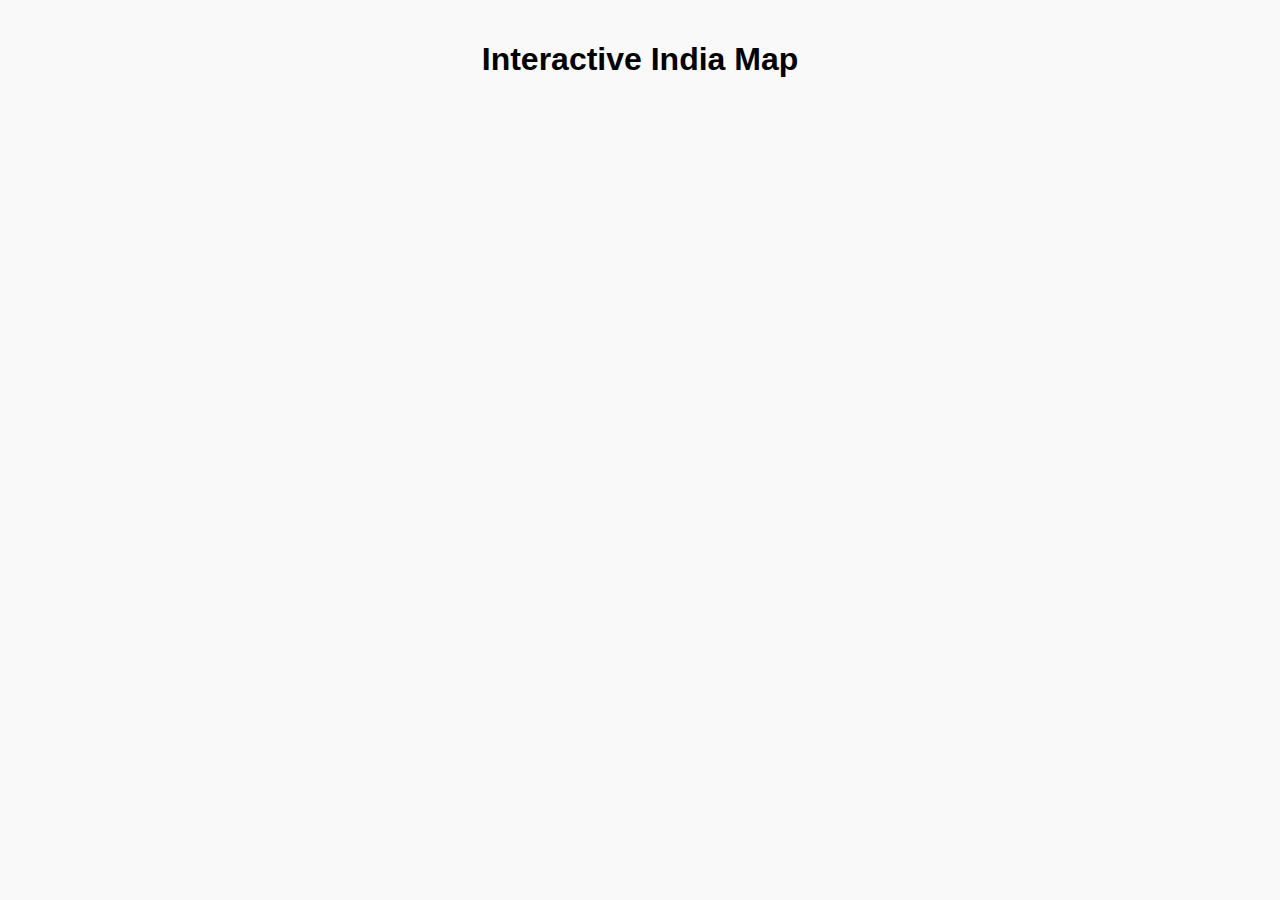
<file: indianMap/index.html>
<!DOCTYPE html>
<html lang="en">
<head>
  <meta charset="UTF-8">
  <meta name="viewport" content="width=device-width, initial-scale=1.0">
  <title>Interactive India Map</title>
  <style>
    body {
      font-family: Arial, sans-serif;
      background: #f9f9f9;
      margin: 0;
      padding: 20px;
      text-align: center;
    }
    #map {
      max-width: 1000px;
      margin: 0 auto;
    }
  </style>
</head>
<body>
  <h1>Interactive India Map</h1>

  <!-- Map container -->
  <div id="map"></div>

  <!-- Load the SimpleMaps engine -->
  <script src="./simplemaps_countrymap.js"></script>
  <!-- Load your map settings -->
  <script src="./mapdata.js"></script>
</body>
</html>
</file>
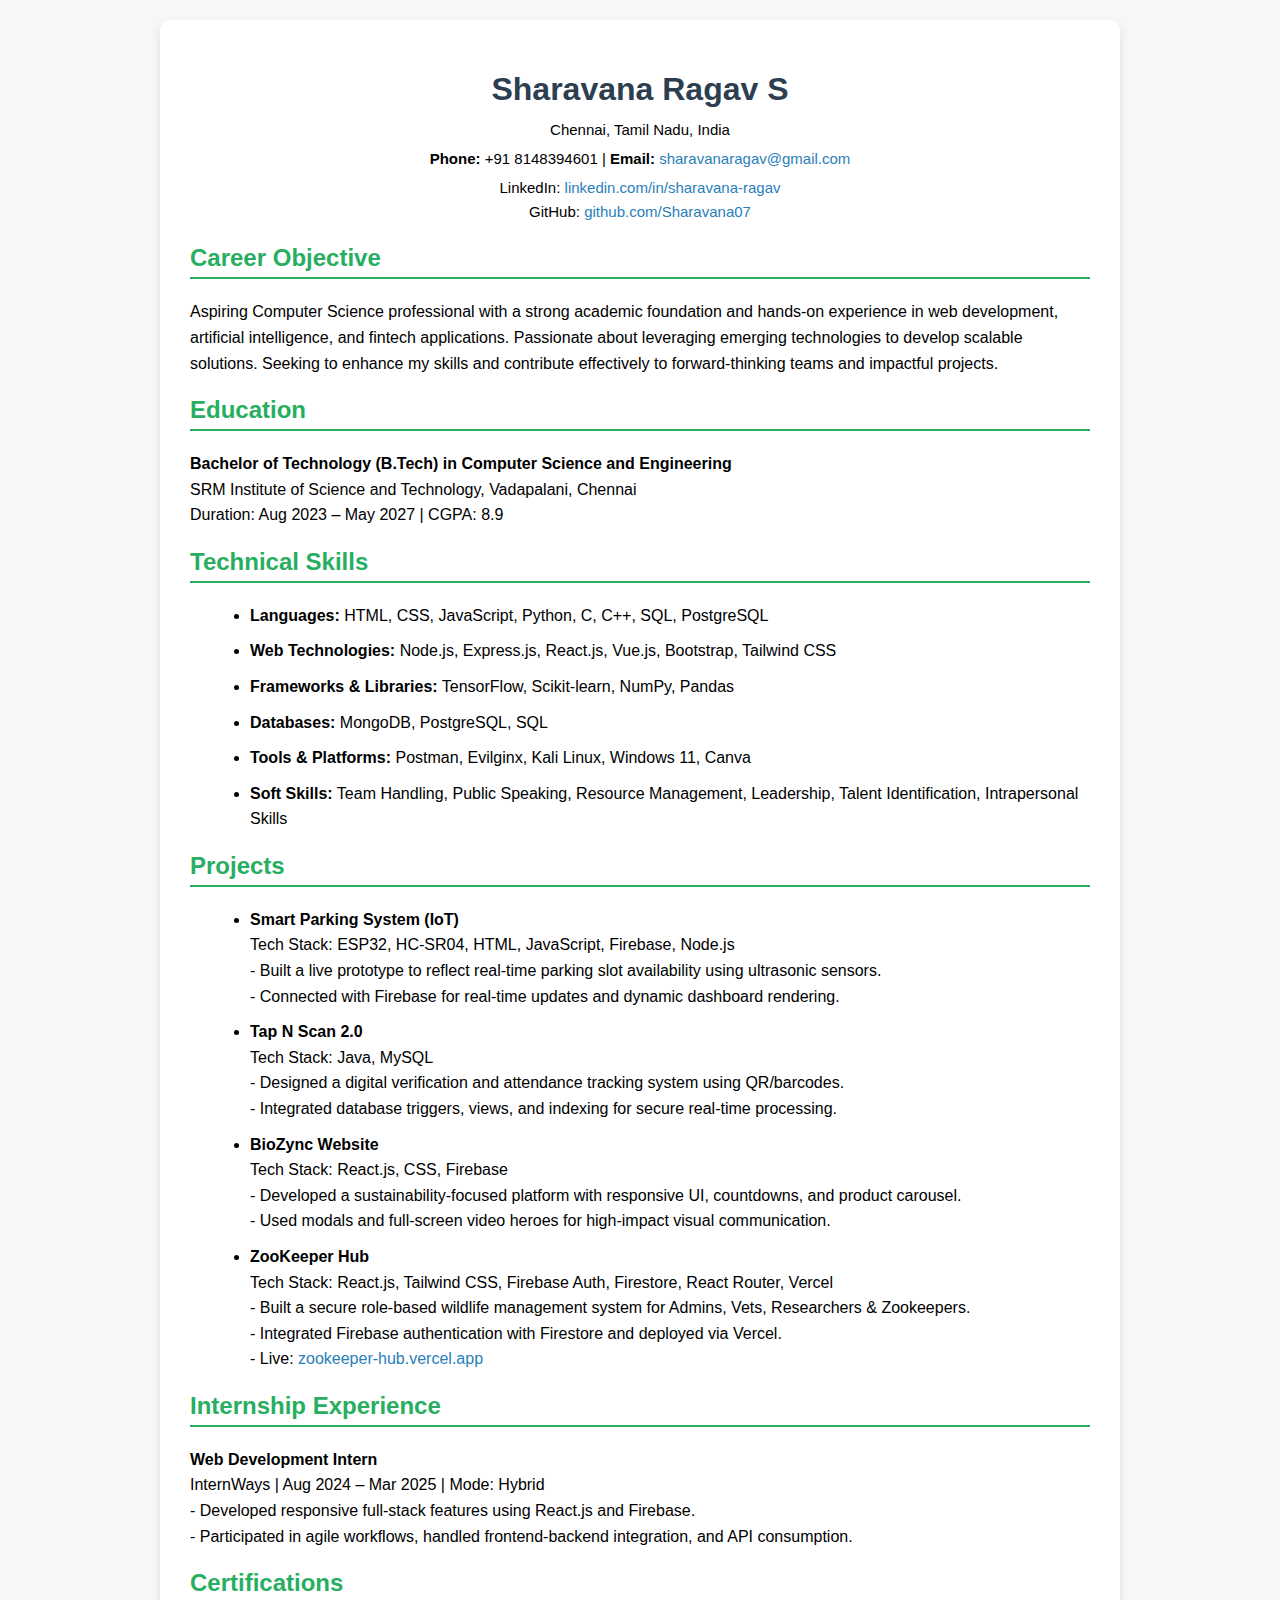
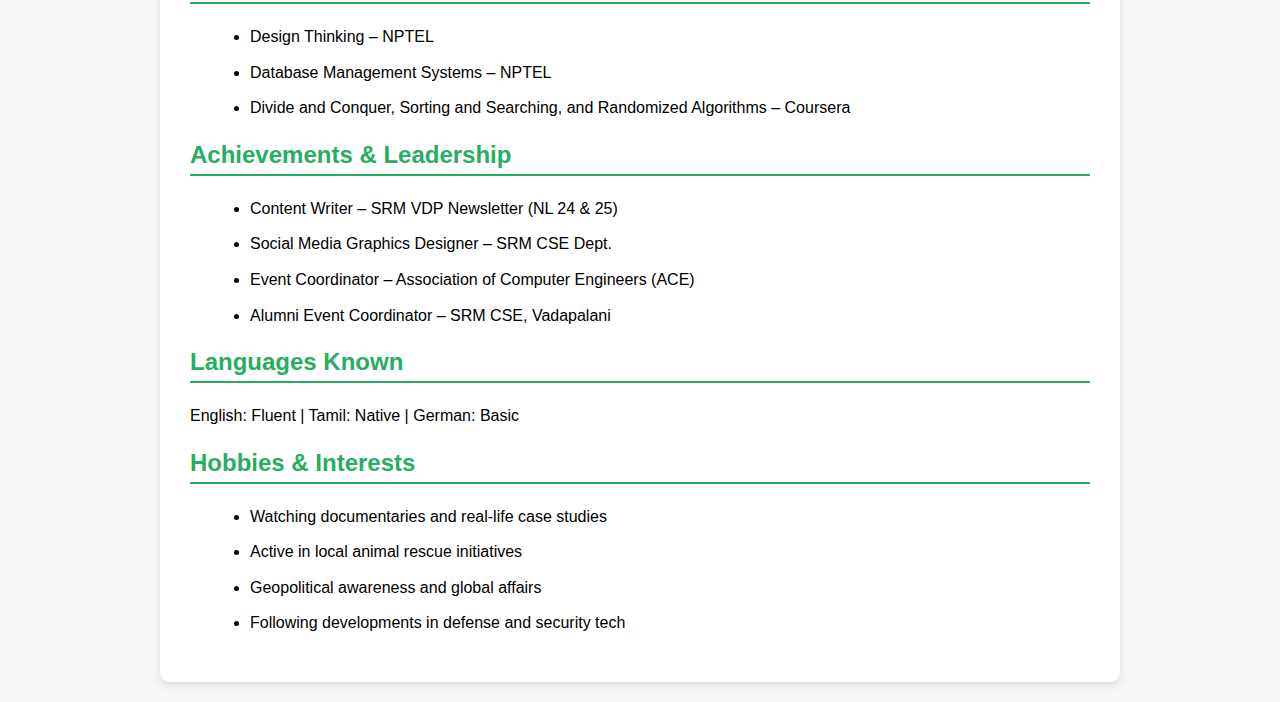
<file: resume/index.html>
<!DOCTYPE html>
<html lang="en">
<head>
  <meta charset="UTF-8">
  <meta name="viewport" content="width=device-width, initial-scale=1.0">
  <title>Sharavana Ragav - Resume</title>
  <link rel="stylesheet" href="style.css">
</head>
<body>
  <div class="resume-container">
    <header>
      <h1>Sharavana Ragav S</h1>
      <p>Chennai, Tamil Nadu, India</p>
      <p><strong>Phone:</strong> +91 8148394601 | 
         <strong>Email:</strong> <a href="mailto:sharavanaragav@gmail.com">sharavanaragav@gmail.com</a></p>
      <p>
        LinkedIn: <a href="https://www.linkedin.com/in/sharavana-ragav/" target="_blank">linkedin.com/in/sharavana-ragav</a><br>
        GitHub: <a href="https://github.com/Sharavana07" target="_blank">github.com/Sharavana07</a>
      </p>
    </header>

    <section>
      <h2>Career Objective</h2>
      <p>Aspiring Computer Science professional with a strong academic foundation and hands-on experience in web development, artificial intelligence, and fintech applications. Passionate about leveraging emerging technologies to develop scalable solutions. Seeking to enhance my skills and contribute effectively to forward-thinking teams and impactful projects.</p>
    </section>

    <section>
      <h2>Education</h2>
      <p><strong>Bachelor of Technology (B.Tech) in Computer Science and Engineering</strong><br>
         SRM Institute of Science and Technology, Vadapalani, Chennai<br>
         Duration: Aug 2023 – May 2027 | CGPA: 8.9</p>
    </section>

    <section>
      <h2>Technical Skills</h2>
      <ul>
        <li><strong>Languages:</strong> HTML, CSS, JavaScript, Python, C, C++, SQL, PostgreSQL</li>
        <li><strong>Web Technologies:</strong> Node.js, Express.js, React.js, Vue.js, Bootstrap, Tailwind CSS</li>
        <li><strong>Frameworks & Libraries:</strong> TensorFlow, Scikit-learn, NumPy, Pandas</li>
        <li><strong>Databases:</strong> MongoDB, PostgreSQL, SQL</li>
        <li><strong>Tools & Platforms:</strong> Postman, Evilginx, Kali Linux, Windows 11, Canva</li>
        <li><strong>Soft Skills:</strong> Team Handling, Public Speaking, Resource Management, Leadership, Talent Identification, Intrapersonal Skills</li>
      </ul>
    </section>

    <section>
      <h2>Projects</h2>
      <ul>
        <li><strong>Smart Parking System (IoT)</strong><br>
          Tech Stack: ESP32, HC-SR04, HTML, JavaScript, Firebase, Node.js<br>
          - Built a live prototype to reflect real-time parking slot availability using ultrasonic sensors.<br>
          - Connected with Firebase for real-time updates and dynamic dashboard rendering.
        </li>
        <li><strong>Tap N Scan 2.0</strong><br>
          Tech Stack: Java, MySQL<br>
          - Designed a digital verification and attendance tracking system using QR/barcodes.<br>
          - Integrated database triggers, views, and indexing for secure real-time processing.
        </li>
        <li><strong>BioZync Website</strong><br>
          Tech Stack: React.js, CSS, Firebase<br>
          - Developed a sustainability-focused platform with responsive UI, countdowns, and product carousel.<br>
          - Used modals and full-screen video heroes for high-impact visual communication.
        </li>
        <li><strong>ZooKeeper Hub</strong><br>
          Tech Stack: React.js, Tailwind CSS, Firebase Auth, Firestore, React Router, Vercel<br>
          - Built a secure role-based wildlife management system for Admins, Vets, Researchers & Zookeepers.<br>
          - Integrated Firebase authentication with Firestore and deployed via Vercel.<br>
          - Live: <a href="https://zookeeper-hub.vercel.app" target="_blank">zookeeper-hub.vercel.app</a>
        </li>
      </ul>
    </section>

    <section>
      <h2>Internship Experience</h2>
      <p><strong>Web Development Intern</strong><br>
        InternWays | Aug 2024 – Mar 2025 | Mode: Hybrid<br>
        - Developed responsive full-stack features using React.js and Firebase.<br>
        - Participated in agile workflows, handled frontend-backend integration, and API consumption.
      </p>
    </section>

    <section>
      <h2>Certifications</h2>
      <ul>
        <li>Design Thinking – NPTEL</li>
        <li>Database Management Systems – NPTEL</li>
        <li>Divide and Conquer, Sorting and Searching, and Randomized Algorithms – Coursera</li>
      </ul>
    </section>

    <section>
      <h2>Achievements & Leadership</h2>
      <ul>
        <li>Content Writer – SRM VDP Newsletter (NL 24 & 25)</li>
        <li>Social Media Graphics Designer – SRM CSE Dept.</li>
        <li>Event Coordinator – Association of Computer Engineers (ACE)</li>
        <li>Alumni Event Coordinator – SRM CSE, Vadapalani</li>
      </ul>
    </section>

    <section>
      <h2>Languages Known</h2>
      <p>English: Fluent | Tamil: Native | German: Basic</p>
    </section>

    <section>
      <h2>Hobbies & Interests</h2>
      <ul>
        <li>Watching documentaries and real-life case studies</li>
        <li>Active in local animal rescue initiatives</li>
        <li>Geopolitical awareness and global affairs</li>
        <li>Following developments in defense and security tech</li>
      </ul>
    </section>
  </div>
</body>
</html>
</file>
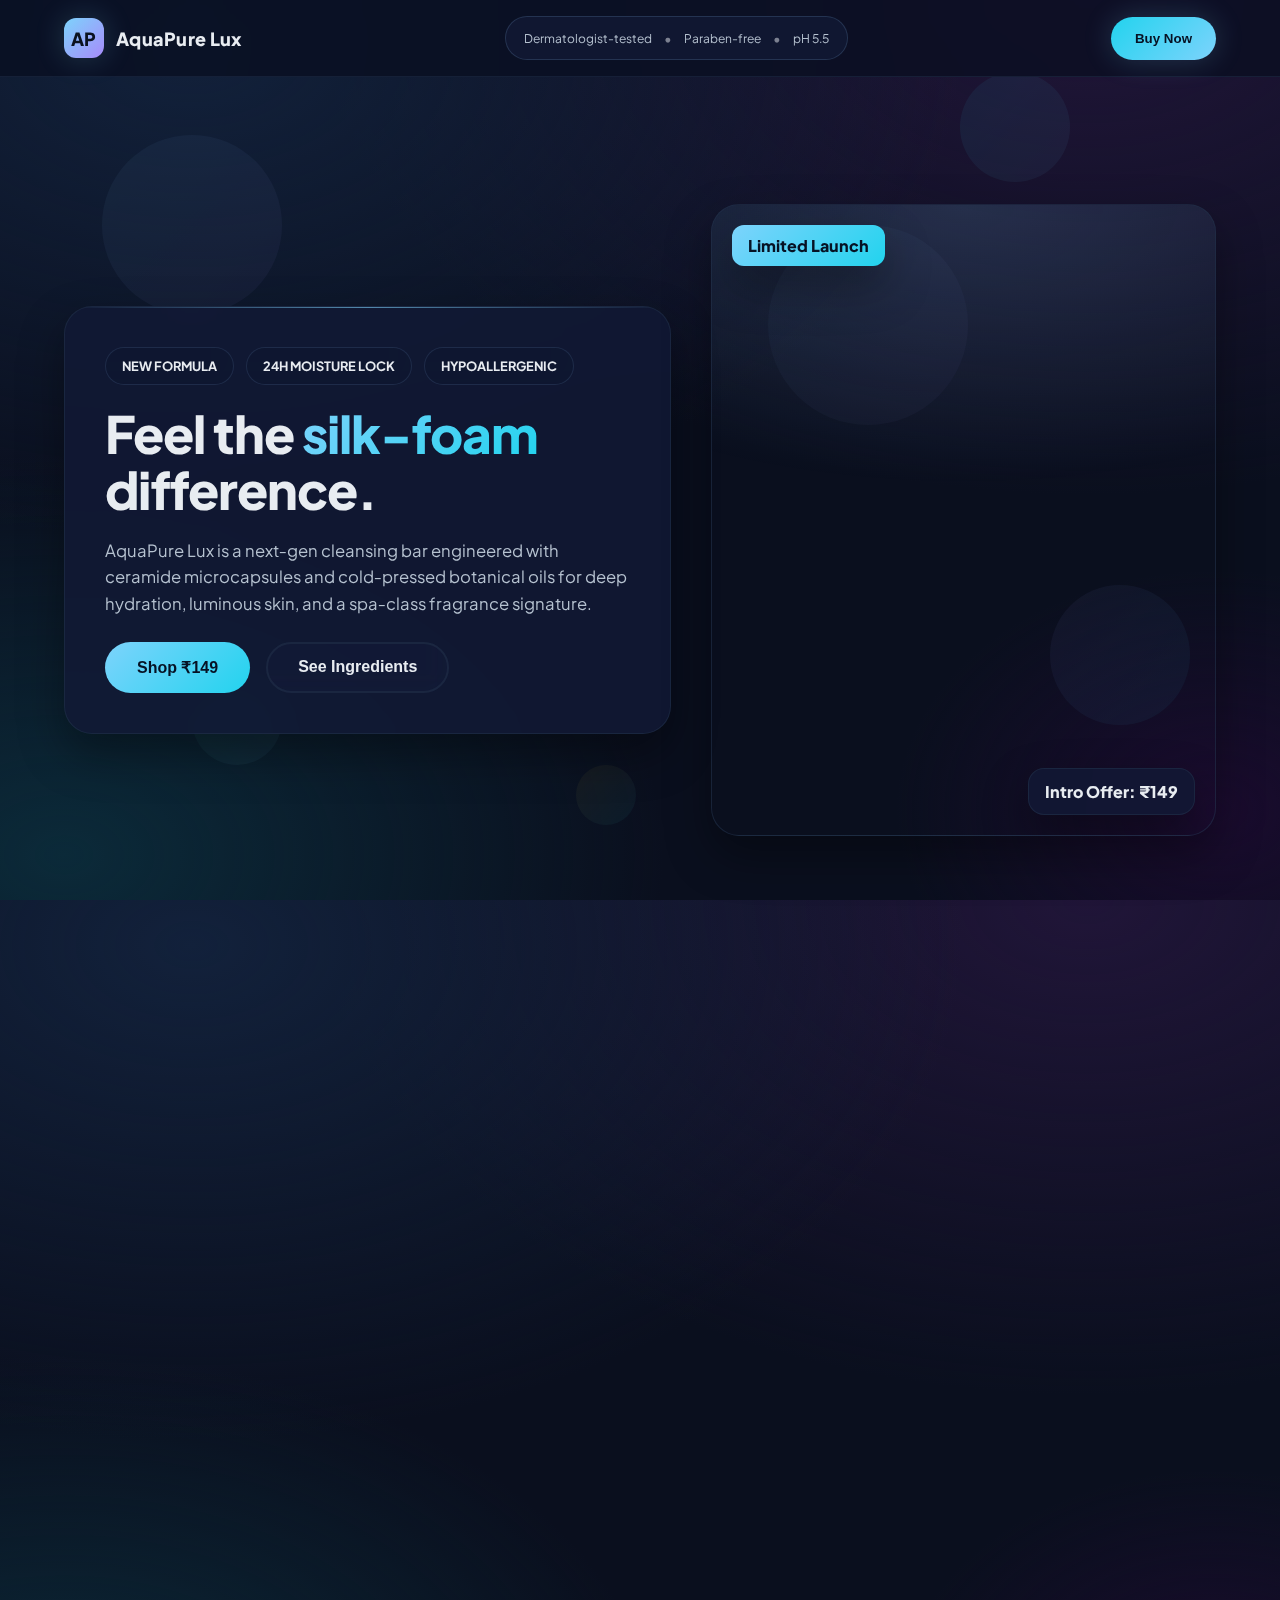
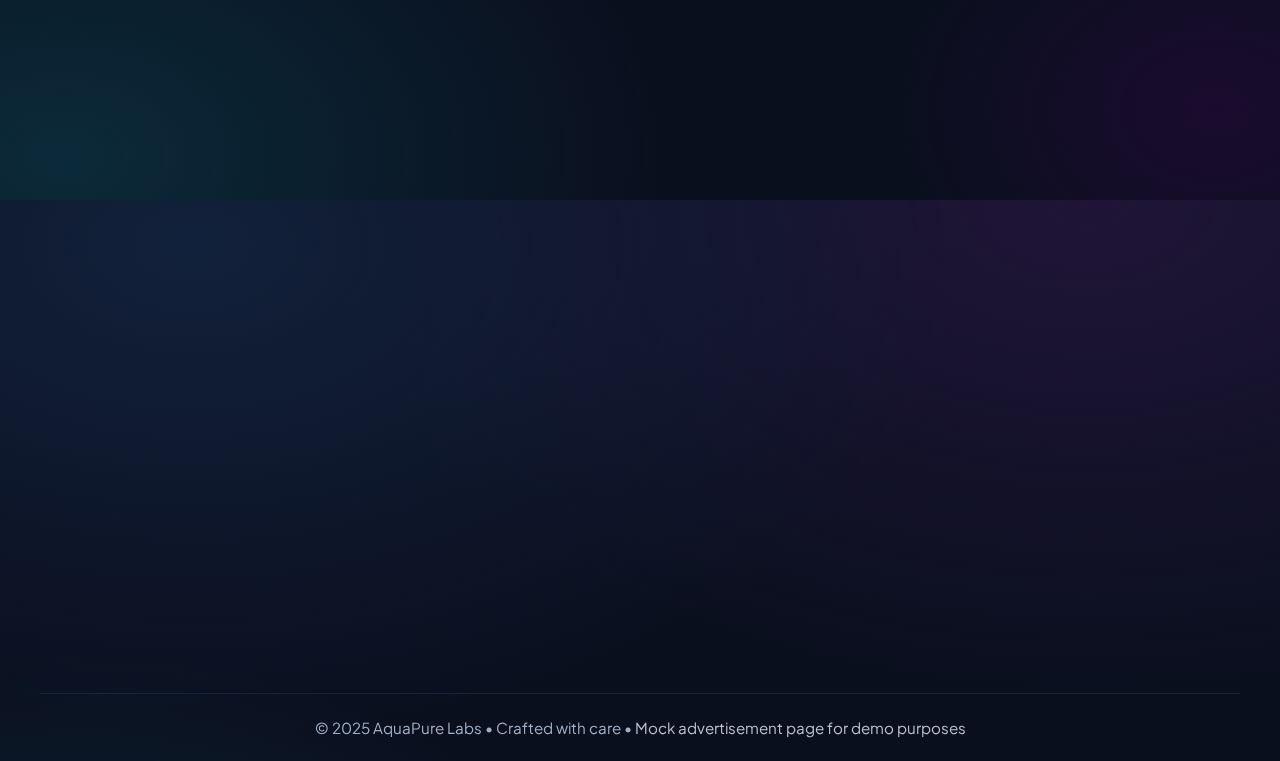
<file: saopads/index.html>
<!DOCTYPE html>
<html lang="en">
<head>
  <meta charset="UTF-8" />
  <meta name="viewport" content="width=device-width, initial-scale=1" />
  <title>AquaPure Lux – Silk-foam Soap</title>
  <meta name="description" content="A premium, dermatologically-tested soap advertisement page with modern, responsive UI." />
  <link rel="preconnect" href="https://fonts.googleapis.com">
  <link rel="preconnect" href="https://fonts.gstatic.com" crossorigin>
  <link href="https://fonts.googleapis.com/css2?family=Plus+Jakarta+Sans:wght@300;400;600;700;800&display=swap" rel="stylesheet">
  <style>
    :root{
      --bg:#0a0f1e;
      --card:#111936cc; 
      --text:#e8ecf1;
      --muted:#b6c2d0;
      --brand:#7dd3fc;   
      --brand-2:#a78bfa; 
      --accent:#22d3ee;  
      --success:#34d399; 
      --warning:#fbbf24; 
      --shadow: 0 20px 45px rgba(0,0,0,.35);
      --shadow-hover: 0 25px 60px rgba(0,0,0,.45);
      --shadow-glow: 0 0 30px rgba(125,211,252,.2);
      --radius-2xl: 1.25rem;
      --radius-3xl: 1.75rem;
      --glass-bg: rgba(17, 25, 54, 0.8);
      --glass-border: rgba(34, 48, 74, 0.6);
    }
    
    *{
      box-sizing:border-box;
      margin: 0;
      padding: 0;
    }
    
    html{
      scroll-behavior: smooth;
    }
    
    html,body{height:100%}
    
    body{
      margin:0;
      font-family:"Plus Jakarta Sans", system-ui,-apple-system, Segoe UI, Roboto, Helvetica, Arial, "Apple Color Emoji","Segoe UI Emoji";
      color:var(--text);
      background: 
        radial-gradient(1400px 900px at 15% 5%, #12213b 0%, transparent 55%),
        radial-gradient(1400px 900px at 85% 0%, #201538 0%, transparent 55%),
        radial-gradient(1200px 800px at 5% 95%, #0b2a39 0%, transparent 50%),
        radial-gradient(800px 600px at 95% 90%, #1a0b2e 0%, transparent 40%),
        var(--bg);
      overflow-x:hidden;
      position: relative;
    }

    /* Enhanced floating particles */
    .particle{
      position:absolute;
      border-radius:50%;
      pointer-events: none;
      z-index: 1;
    }
    
    .bubble{
      position:absolute;
      border-radius:999px;
      filter:blur(.5px);
      opacity:.25;
      animation:float 20s ease-in-out infinite;
      pointer-events: none;
      z-index: 1;
    }
    .bubble.b1{width:180px;height:180px;left:8%;top:15%;background:linear-gradient(135deg,#7dd3fc35,#a78bfa35);animation-delay:0s}
    .bubble.b2{width:110px;height:110px;left:75%;top:8%;background:linear-gradient(135deg,#22d3ee45,#7dd3fc35);animation-delay:3s}
    .bubble.b3{width:140px;height:140px;left:82%;top:65%;background:linear-gradient(135deg,#a78bfa35,#22d3ee35);animation-delay:6s}
    .bubble.b4{width:90px;height:90px;left:15%;top:75%;background:linear-gradient(135deg,#34d39935,#7dd3fc35);animation-delay:9s}
    .bubble.b5{width:60px;height:60px;left:45%;top:85%;background:linear-gradient(135deg,#fbbf2435,#22d3ee35);animation-delay:12s}
    .bubble.b6{width:200px;height:200px;left:60%;top:25%;background:linear-gradient(135deg,#7dd3fc25,#a78bfa25);animation-delay:15s}
    
    @keyframes float{
      0%,100%{transform:translateY(0) translateX(0) rotate(0deg)}
      25%{transform:translateY(-30px) translateX(15px) rotate(90deg)}
      50%{transform:translateY(-15px) translateX(-10px) rotate(180deg)}
      75%{transform:translateY(-25px) translateX(20px) rotate(270deg)}
    }

    .container{max-width:1200px;margin:0 auto;padding:24px;position: relative;z-index: 10;}

    /* Enhanced Header with glassmorphism */
    header{
      position:fixed;
      top:0;
      left:0;
      right:0;
      backdrop-filter:saturate(180%) blur(20px);
      background:rgba(10,15,30,0.85);
      border-bottom:1px solid rgba(34,48,74,0.5);
      z-index:100;
      transition: all 0.3s ease;
    }
    
    header.scrolled{
      background:rgba(10,15,30,0.95);
      box-shadow: var(--shadow);
    }
    
    .nav{
      display:flex;
      align-items:center;
      justify-content:space-between;
      gap:20px;
      padding:16px 24px;
      max-width: 1200px;
      margin: 0 auto;
    }
    
    .brand{
      display:flex;
      align-items:center;
      gap:12px;
      font-weight:800;
      letter-spacing:.3px;
      font-size:1.125rem;
      transition: transform 0.2s ease;
    }
    
    .brand:hover{
      transform: scale(1.02);
    }
    
    .brand-badge{
      width:40px;
      height:40px;
      border-radius:12px;
      background:linear-gradient(135deg,var(--brand),var(--brand-2));
      display:grid;
      place-items:center;
      box-shadow:var(--shadow-glow);
      transition: all 0.3s ease;
    }
    
    .brand-badge:hover{
      transform: rotate(360deg);
      box-shadow: 0 0 40px rgba(125,211,252,.4);
    }
    
    .brand-badge span{font-weight:800;color:#0b1220}
    
    .pill{
      display:inline-flex;
      align-items:center;
      gap:12px;
      border:1px solid rgba(42,59,90,0.8); 
      padding:12px 18px;
      border-radius:999px;
      background:var(--glass-bg);
      backdrop-filter: blur(10px);
      font-size: 0.9rem;
      transition: all 0.3s ease;
    }
    
    .pill:hover{
      border-color: var(--brand);
      background: rgba(125,211,252,0.1);
      transform: translateY(-1px);
    }
    
    .pill small{color:var(--muted)}
    
    .cta-btn{
      border:none;
      background:linear-gradient(135deg,var(--accent),var(--brand));
      color:#071224;
      font-weight:800;
      padding:14px 24px;
      border-radius:999px;
      cursor:pointer;
      box-shadow:var(--shadow-glow);
      transition:all .3s cubic-bezier(0.4, 0, 0.2, 1);
      position: relative;
      overflow: hidden;
    }
    
    .cta-btn::before{
      content: '';
      position: absolute;
      top: 0;
      left: -100%;
      width: 100%;
      height: 100%;
      background: linear-gradient(90deg, transparent, rgba(255,255,255,0.2), transparent);
      transition: left 0.5s ease;
    }
    
    .cta-btn:hover::before{
      left: 100%;
    }
    
    .cta-btn:hover{
      transform:translateY(-2px) scale(1.05);
      box-shadow:0 20px 50px rgba(125,211,252,.4);
    }

    /* Enhanced Hero with better animations */
    .hero{
      position:relative;
      padding:100px 0 60px;
      display:grid;
      grid-template-columns:1.2fr 1fr;
      gap:40px;
      align-items:center;
      margin-top: 80px;
    }
    
    .hero-card{
      background:var(--glass-bg);
      border:1px solid var(--glass-border);
      border-radius:var(--radius-3xl);
      box-shadow:var(--shadow);
      padding:40px;
      position:relative;
      overflow:hidden;
      backdrop-filter: blur(20px);
      transition: all 0.4s ease;
    }
    
    .hero-card::before{
      content: '';
      position: absolute;
      top: 0;
      left: 0;
      right: 0;
      height: 1px;
      background: linear-gradient(90deg, transparent, var(--brand), transparent);
      opacity: 0.6;
    }
    
    .hero-card:hover{
      transform: translateY(-5px);
      box-shadow: var(--shadow-hover);
      border-color: rgba(125,211,252,0.3);
    }
    
    .hero h1{
      font-size:clamp(2.5rem,4vw,3.5rem);
      line-height:1.1;
      margin:12px 0 20px;
      font-weight: 800;
      letter-spacing: -0.02em;
    }
    
    .hero p{
      color:var(--muted);
      font-size:clamp(1rem,1.3vw,1.15rem);
      line-height: 1.6;
      margin-bottom: 24px;
    }
    
    .badges{
      display:flex;
      gap:12px;
      flex-wrap:wrap;
      margin:0 0 20px;
    }
    
    .badge{
      font-weight:700;
      font-size:.8rem;
      padding:10px 16px;
      border-radius:999px;
      border:1px solid rgba(42,59,90,0.6);
      background:rgba(14,23,48,0.8);
      backdrop-filter: blur(10px);
      transition: all 0.3s ease;
      position: relative;
      overflow: hidden;
    }
    
    .badge::before{
      content: '';
      position: absolute;
      top: 0;
      left: -100%;
      width: 100%;
      height: 100%;
      background: linear-gradient(90deg, transparent, rgba(125,211,252,0.1), transparent);
      transition: left 0.6s ease;
    }
    
    .badge:hover{
      border-color: var(--brand);
      transform: translateY(-2px);
      box-shadow: 0 8px 25px rgba(125,211,252,0.2);
    }
    
    .badge:hover::before{
      left: 100%;
    }

    /* Enhanced product image */
    .hero-media{
      position:relative;
      animation: fadeInUp 1s ease 0.5s both;
    }
    
    @keyframes fadeInUp{
      from{
        opacity: 0;
        transform: translateY(30px);
      }
      to{
        opacity: 1;
        transform: translateY(0);
      }
    }
    
    .product-shot{
      aspect-ratio: 4/5;
      width:100%;
      border-radius:var(--radius-3xl);
      border:1px solid var(--glass-border);
      box-shadow:var(--shadow);
      background:
        radial-gradient(800px 400px at 50% 0%, rgba(125,211,252,0.15), transparent 70%),
        url('https://images.unsplash.com/photo-1512496015851-a90fb38ba796?q=80&w=1200&auto=format&fit=crop') center/cover no-repeat;
      position:relative;
      overflow:hidden;
      transition: all 0.4s ease;
      cursor: pointer;
    }
    
    .product-shot::before{
      content: '';
      position: absolute;
      inset: 0;
      background: linear-gradient(45deg, transparent 30%, rgba(125,211,252,0.1) 50%, transparent 70%);
      opacity: 0;
      transition: opacity 0.3s ease;
    }
    
    .product-shot:hover{
      transform: scale(1.02) rotateY(5deg);
      box-shadow: 0 30px 70px rgba(0,0,0,.4);
    }
    
    .product-shot:hover::before{
      opacity: 1;
    }
    
    .ribbon{
      position:absolute;
      top:20px;
      left:20px;
      background:linear-gradient(135deg,var(--brand),var(--accent));
      color:#061224;
      font-weight:800;
      padding:10px 16px;
      border-radius:12px;
      box-shadow: var(--shadow);
      animation: pulse 2s ease-in-out infinite;
    }
    
    @keyframes pulse{
      0%, 100% { transform: scale(1); }
      50% { transform: scale(1.05); }
    }
    
    .price{
      position:absolute;
      bottom:20px;
      right:20px;
      background:var(--glass-bg);
      border:1px solid var(--glass-border);
      padding:12px 16px;
      border-radius:16px;
      font-weight:800;
      backdrop-filter: blur(15px);
      box-shadow: var(--shadow);
    }

    .hero-cta{
      display:flex;
      gap:16px;
      flex-wrap:wrap;
      margin-top:24px;
    }
    
    .btn-primary{
      background:linear-gradient(135deg,var(--brand),var(--accent));
      color:#061224;
      font-weight:800;
      padding:16px 32px;
      border-radius:999px;
      border:none;
      cursor:pointer;
      font-size: 1rem;
      transition: all 0.3s cubic-bezier(0.4, 0, 0.2, 1);
      position: relative;
      overflow: hidden;
    }
    
    .btn-primary::before{
      content: '';
      position: absolute;
      top: 0;
      left: -100%;
      width: 100%;
      height: 100%;
      background: linear-gradient(90deg, transparent, rgba(255,255,255,0.3), transparent);
      transition: left 0.6s ease;
    }
    
    .btn-primary:hover{
      transform: translateY(-3px) scale(1.05);
      box-shadow: 0 15px 40px rgba(125,211,252,0.4);
    }
    
    .btn-primary:hover::before{
      left: 100%;
    }
    
    .btn-ghost{
      background:transparent;
      border:2px solid var(--glass-border);
      color:var(--text);
      font-weight:700;
      padding:14px 30px;
      border-radius:999px;
      cursor:pointer;
      font-size: 1rem;
      transition: all 0.3s ease;
      backdrop-filter: blur(10px);
    }
    
    .btn-ghost:hover{
      border-color: var(--brand);
      background: rgba(125,211,252,0.1);
      transform: translateY(-2px);
      box-shadow: 0 10px 30px rgba(125,211,252,0.2);
    }

    /* Enhanced cards with hover effects */
    .grid{
      display:grid;
      grid-template-columns:repeat(3,1fr);
      gap:24px;
      margin:50px 0;
    }
    
    .card{
      background:var(--glass-bg);
      border:1px solid var(--glass-border);
      border-radius:var(--radius-2xl);
      box-shadow:var(--shadow);
      padding:28px;
      backdrop-filter: blur(15px);
      transition: all 0.3s ease;
      position: relative;
      overflow: hidden;
    }
    
    .card::before{
      content: '';
      position: absolute;
      top: 0;
      left: 0;
      right: 0;
      height: 2px;
      background: linear-gradient(90deg, var(--brand), var(--accent), var(--brand-2));
      transform: scaleX(0);
      transition: transform 0.3s ease;
    }
    
    .card:hover{
      transform: translateY(-8px);
      box-shadow: var(--shadow-hover);
      border-color: rgba(125,211,252,0.3);
    }
    
    .card:hover::before{
      transform: scaleX(1);
    }
    
    .card h3{
      margin:0 0 12px;
      font-size:1.2rem;
      font-weight: 700;
    }
    
    .card p{
      margin:0;
      color:var(--muted);
      font-size:1rem;
      line-height: 1.6;
    }

    /* Enhanced split section */
    .split{
      display:grid;
      grid-template-columns:1fr 1fr;
      gap:40px;
      align-items:center;
      margin:60px 0;
    }
    
    .split .media{
      aspect-ratio:16/10;
      border-radius:var(--radius-3xl);
      border:1px solid var(--glass-border);
      background:url('https://images.unsplash.com/photo-1603715749721-1c59bdfd1239?q=80&w=1200&auto=format&fit=crop') center/cover no-repeat;
      box-shadow:var(--shadow);
      transition: all 0.4s ease;
      position: relative;
      overflow: hidden;
    }
    
    .split .media::after{
      content: '';
      position: absolute;
      inset: 0;
      background: linear-gradient(45deg, transparent 40%, rgba(125,211,252,0.1) 50%, transparent 60%);
      opacity: 0;
      transition: opacity 0.3s ease;
    }
    
    .split .media:hover{
      transform: scale(1.03);
      box-shadow: var(--shadow-hover);
    }
    
    .split .media:hover::after{
      opacity: 1;
    }
    
    .split .copy h2{
      margin:0 0 16px;
      font-size:2rem;
      font-weight: 800;
      line-height: 1.2;
    }
    
    .split .copy p{
      color: var(--muted);
      font-size: 1.1rem;
      line-height: 1.7;
      margin-bottom: 20px;
    }
    
    .kpi{
      display:flex;
      gap:16px;
      flex-wrap:wrap;
      margin-top:20px;
    }
    
    .kpi .pill{
      background:rgba(14,23,48,0.8);
      border-color:var(--glass-border);
      font-weight: 700;
    }

    /* Enhanced testimonials */
    .testimonials{
      display:grid;
      grid-template-columns:1fr 1fr 1fr;
      gap:24px;
      margin:60px 0;
    }
    
    .quote{
      background:var(--glass-bg);
      border:1px solid var(--glass-border);
      border-radius:var(--radius-2xl);
      padding:28px;
      box-shadow:var(--shadow);
      backdrop-filter: blur(15px);
      transition: all 0.3s ease;
      position: relative;
    }
    
    .quote::before{
      content: '"';
      position: absolute;
      top: 10px;
      left: 20px;
      font-size: 4rem;
      color: var(--brand);
      opacity: 0.1;
      font-family: serif;
    }
    
    .quote:hover{
      transform: translateY(-5px) scale(1.02);
      box-shadow: var(--shadow-hover);
      border-color: rgba(125,211,252,0.3);
    }
    
    .stars{
      letter-spacing:3px;
      color: var(--warning);
      margin-bottom: 16px;
      font-size: 1.1rem;
    }
    
    .quote p:first-of-type{
      font-style: italic;
      font-size: 1.05rem;
      line-height: 1.6;
      margin-bottom: 20px;
    }
    
    .avatar{
      width:40px;
      height:40px;
      border-radius:50%;
      background:linear-gradient(135deg, var(--brand), var(--brand-2));
      display:inline-block;
      margin-right:12px;
      vertical-align:middle;
      box-shadow: var(--shadow);
    }

    /* Enhanced CTA banner */
    .cta-banner{
      margin:60px 0;
      padding:40px;
      border-radius:var(--radius-3xl);
      border:2px solid transparent;
      background:
        linear-gradient(var(--glass-bg), var(--glass-bg)) padding-box,
        linear-gradient(135deg,var(--brand),var(--brand-2),var(--accent)) border-box;
      box-shadow:var(--shadow-hover);
      display:flex;
      align-items:center;
      justify-content:space-between;
      gap:24px;
      flex-wrap:wrap;
      backdrop-filter: blur(20px);
      position: relative;
      overflow: hidden;
    }
    
    .cta-banner::before{
      content: '';
      position: absolute;
      top: -50%;
      left: -50%;
      width: 200%;
      height: 200%;
      background: conic-gradient(from 0deg, transparent, rgba(125,211,252,0.1), transparent);
      animation: rotate 10s linear infinite;
      pointer-events: none;
    }
    
    @keyframes rotate{
      from { transform: rotate(0deg); }
      to { transform: rotate(360deg); }
    }
    
    .cta-banner h3{
      margin:0;
      font-size: 1.5rem;
      font-weight: 800;
      position: relative;
      z-index: 2;
    }
    
    .cta-banner > div{
      display: flex;
      gap: 16px;
      position: relative;
      z-index: 2;
    }

    /* Enhanced footer */
    footer{
      margin:40px 0 20px;
      color:#9db0c6;
      font-size:.95rem;
      text-align: center;
      padding: 20px 0;
      border-top: 1px solid var(--glass-border);
    }

    /* Scroll animations */
    .fade-in{
      opacity: 0;
      transform: translateY(30px);
      transition: all 0.8s ease;
    }
    
    .fade-in.visible{
      opacity: 1;
      transform: translateY(0);
    }

    /* Responsive enhancements */
    @media (max-width: 1024px){
      .hero{grid-template-columns:1fr;gap:30px;}
      .split{grid-template-columns:1fr;gap:30px;}
      .grid{grid-template-columns:1fr 1fr;gap:20px;}
      .testimonials{grid-template-columns:1fr 1fr;gap:20px;}
      .nav{padding: 14px 20px;}
      .hero{padding: 80px 0 50px;}
    }
    
    @media (max-width: 768px){
      .grid,.testimonials{grid-template-columns:1fr;gap:20px;}
      .hero-cta{flex-direction: column;align-items: stretch;}
      .hero-cta .btn-primary, .hero-cta .btn-ghost{text-align: center;}
      .cta-banner{flex-direction: column;text-align: center;}
      .nav{flex-wrap: wrap;gap: 12px;}
      .pill{order: 3;width: 100%;justify-content: center;}
    }
    
    @media (max-width: 480px){
      .container{padding: 16px;}
      .hero-card, .card, .quote{padding: 20px;}
      .cta-banner{padding: 24px;}
    }
  </style>
</head>
<body>
  <div class="bubble b1"></div>
  <div class="bubble b2"></div>
  <div class="bubble b3"></div>
  <div class="bubble b4"></div>
  <div class="bubble b5"></div>
  <div class="bubble b6"></div>

  <header id="header">
    <div class="nav">
      <div class="brand">
        <div class="brand-badge" aria-hidden="true"><span>AP</span></div>
        AquaPure Lux
      </div>
      <div class="pill" aria-label="Key product credentials">
        <small>Dermatologist-tested</small>
        <span style="opacity:.5">•</span>
        <small>Paraben-free</small>
        <span style="opacity:.5">•</span>
        <small>pH 5.5</small>
      </div>
      <button class="cta-btn">Buy Now</button>
    </div>
  </header>

  <main class="container">
    <!-- HERO -->
    <section class="hero fade-in" aria-label="Premium soap hero section">
      <div class="hero-card">
        <div class="badges">
          <span class="badge">NEW FORMULA</span>
          <span class="badge">24H MOISTURE LOCK</span>
          <span class="badge">HYPOALLERGENIC</span>
        </div>
        <h1>Feel the <span style="background:linear-gradient(135deg,var(--brand),var(--accent));-webkit-background-clip:text;background-clip:text;color:transparent">silk-foam</span> difference.</h1>
        <p>AquaPure Lux is a next‑gen cleansing bar engineered with ceramide microcapsules and cold‑pressed botanical oils for deep hydration, luminous skin, and a spa‑class fragrance signature.</p>
        <div class="hero-cta">
          <button class="btn-primary">Shop ₹149</button>
          <button class="btn-ghost">See Ingredients</button>
        </div>
      </div>
      <div class="hero-media">
        <figure class="product-shot" role="img" aria-label="AquaPure Lux premium soap with water splashes">
          <figcaption class="ribbon">Limited Launch</figcaption>
          <div class="price">Intro Offer: ₹149</div>
        </figure>
      </div>
    </section>

    <!-- VALUE PROPS -->
    <section aria-label="Core value propositions" class="grid fade-in">
      <article class="card" aria-label="Hydration">
        <h3>Deep Hydration</h3>
        <p>Infused with hyaluronic boosters and ceramides to lock in moisture for up to 24 hours.</p>
      </article>
      <article class="card" aria-label="Dermatology">
        <h3>Clean & Gentle</h3>
        <p>pH 5.5 formula, sulfate‑free, paraben‑free—ideal for sensitive skin.</p>
      </article>
      <article class="card" aria-label="Fragrance">
        <h3>Signature Aroma</h3>
        <p>Notes of neroli, white tea, and rain‑washed jasmine for a fresh, modern fragrance.</p>
      </article>
    </section>

    <!-- STORY SPLIT -->
    <section class="split fade-in" aria-label="Brand story">
      <div class="media" role="img" aria-label="Fresh water and botanicals"></div>
      <div class="copy">
        <h2>Dermatologist‑backed. Planet‑minded.</h2>
        <p>Formulated with responsibly sourced oils and packaged in FSC‑certified, plastic‑reduced cartons. Our supply chain is designed for quality, efficacy, and sustainability—end‑to‑end.</p>
        <div class="kpi">
          <div class="pill"><strong>0%</strong>&nbsp;Parabens</div>
          <div class="pill"><strong>50%</strong>&nbsp;Less Plastic</div>
          <div class="pill"><strong>24h</strong>&nbsp;Moisture</div>
        </div>
      </div>
    </section>

    <!-- TESTIMONIALS -->
    <section class="testimonials fade-in" aria-label="Customer testimonials">
      <div class="quote">
        <div class="stars" aria-hidden="true">★★★★★</div>
        <p>"Transforms my morning routine—rich lather, zero tightness. Feels premium."</p>
        <p><span class="avatar"></span><strong>Rhea K.</strong> • Chennai</p>
      </div>
      <div class="quote">
        <div class="stars" aria-hidden="true">★★★★★</div>
        <p>"Subtle fragrance, strong hydration. My dermatologist approved."</p>
        <p><span class="avatar"></span><strong>Arjun M.</strong> • Bengaluru</p>
      </div>
      <div class="quote">
        <div class="stars" aria-hidden="true">★★★★★</div>
        <p>"Skin feels soft all day. The design and packaging are on point."</p>
        <p><span class="avatar"></span><strong>Neha S.</strong> • Mumbai</p>
      </div>
    </section>

    <!-- CTA BANNER -->
    <section class="cta-banner fade-in" aria-label="Conversion callout">
      <h3>Ready to upgrade your cleanse?</h3>
      <div>
        <button class="btn-primary">Add to Cart</button>
        <button class="btn-ghost">Find a Store</button>
      </div>
    </section>

    <!-- DETAILS / FAQ -->
    <section class="grid fade-in" aria-label="Details">
      <article class="card">
        <h3>Key Ingredients</h3>
        <p>Ceramide Complex, Cold‑pressed Jojoba & Olive Oils, Vitamin E, Hyaluronic Booster, Gentle Surfactants.</p>
      </article>
      <article class="card">
        <h3>How to Use</h3>
        <p>Lather with water, massage onto wet skin, rinse thoroughly. For best results, use twice daily.</p>
      </article>
      <article class="card">
        <h3>Safety & Care</h3>
        <p>For external use only. Avoid eye contact. Patch test advised for ultra‑sensitive skin.</p>
      </article>
    </section>
  </main>

  <footer class="container">
    © 2025 AquaPure Labs • Crafted with care • <span style="color:var(--muted)">Mock advertisement page for demo purposes</span>
  </footer>

  <script>
    // Enhanced scroll animations and interactions
    const observerOptions = {
      threshold: 0.1,
      rootMargin: '0px 0px -50px 0px'
    };

    const observer = new IntersectionObserver((entries) => {
      entries.forEach(entry => {
        if (entry.isIntersecting) {
          entry.target.classList.add('visible');
        }
      });
    }, observerOptions);

    // Observe all fade-in elements
    document.querySelectorAll('.fade-in').forEach(el => {
      observer.observe(el);
    });

    // Header scroll effect
    const header = document.getElementById('header');
    let lastScrollY = window.scrollY;

    window.addEventListener('scroll', () => {
      if (window.scrollY > 100) {
        header.classList.add('scrolled');
      } else {
        header.classList.remove('scrolled');
      }
      lastScrollY = window.scrollY;
    });

    // Enhanced button interactions
    document.querySelectorAll('button').forEach(button => {
      button.addEventListener('click', function(e) {
        // Create ripple effect
        const ripple = document.createElement('span');
        const rect = this.getBoundingClientRect();
        const size = Math.max(rect.width, rect.height);
        const x = e.clientX - rect.left - size / 2;
        const y = e.clientY - rect.top - size / 2;
        
        ripple.style.cssText = `
          position: absolute;
          width: ${size}px;
          height: ${size}px;
          left: ${x}px;
          top: ${y}px;
          background: rgba(255, 255, 255, 0.3);
          border-radius: 50%;
          transform: scale(0);
          animation: ripple 0.6s ease-out;
          pointer-events: none;
        `;
        
        this.style.position = 'relative';
        this.style.overflow = 'hidden';
        this.appendChild(ripple);
        
        setTimeout(() => ripple.remove(), 600);
      });
    });

    // Add ripple animation
    const style = document.createElement('style');
    style.textContent = `
      @keyframes ripple {
        to {
          transform: scale(2);
          opacity: 0;
        }
      }
    `;
    document.head.appendChild(style);

    // Product image interaction
    const productShot = document.querySelector('.product-shot');
    let isMouseOver = false;

    productShot.addEventListener('mouseenter', () => {
      isMouseOver = true;
    });

    productShot.addEventListener('mouseleave', () => {
      isMouseOver = false;
      productShot.style.transform = '';
    });

    productShot.addEventListener('mousemove', (e) => {
      if (!isMouseOver) return;
      
      const rect = productShot.getBoundingClientRect();
      const x = e.clientX - rect.left;
      const y = e.clientY - rect.top;
      
      const centerX = rect.width / 2;
      const centerY = rect.height / 2;
      
      const rotateX = (y - centerY) / centerY * 10;
      const rotateY = (centerX - x) / centerX * 10;
      
      productShot.style.transform = `perspective(1000px) rotateX(${rotateX}deg) rotateY(${rotateY}deg) scale(1.02)`;
    });

    // Smooth scroll for anchor links
    document.querySelectorAll('a[href^="#"]').forEach(anchor => {
      anchor.addEventListener('click', function (e) {
        e.preventDefault();
        const target = document.querySelector(this.getAttribute('href'));
        if (target) {
          target.scrollIntoView({
            behavior: 'smooth',
            block: 'start'
          });
        }
      });
    });

    // Add loading state to CTA buttons
    document.querySelectorAll('.cta-btn, .btn-primary').forEach(button => {
      button.addEventListener('click', function() {
        const originalText = this.textContent;
        this.style.pointerEvents = 'none';
        this.textContent = 'Loading...';
        
        setTimeout(() => {
          this.textContent = originalText;
          this.style.pointerEvents = 'auto';
        }, 2000);
      });
    });

    // Parallax effect for bubbles
    window.addEventListener('scroll', () => {
      const scrolled = window.pageYOffset;
      const bubbles = document.querySelectorAll('.bubble');
      
      bubbles.forEach((bubble, index) => {
        const speed = 0.5 + (index * 0.1);
        bubble.style.transform = `translateY(${scrolled * speed}px)`;
      });
    });

    // Add subtle glow effect to cards on scroll
    const cards = document.querySelectorAll('.card, .quote');
    const cardObserver = new IntersectionObserver((entries) => {
      entries.forEach(entry => {
        if (entry.isIntersecting) {
          setTimeout(() => {
            entry.target.style.boxShadow = 'var(--shadow-glow), var(--shadow)';
          }, Math.random() * 500);
        }
      });
    }, { threshold: 0.5 });

    cards.forEach(card => cardObserver.observe(card));
  </script>
</body>
</html>
</file>
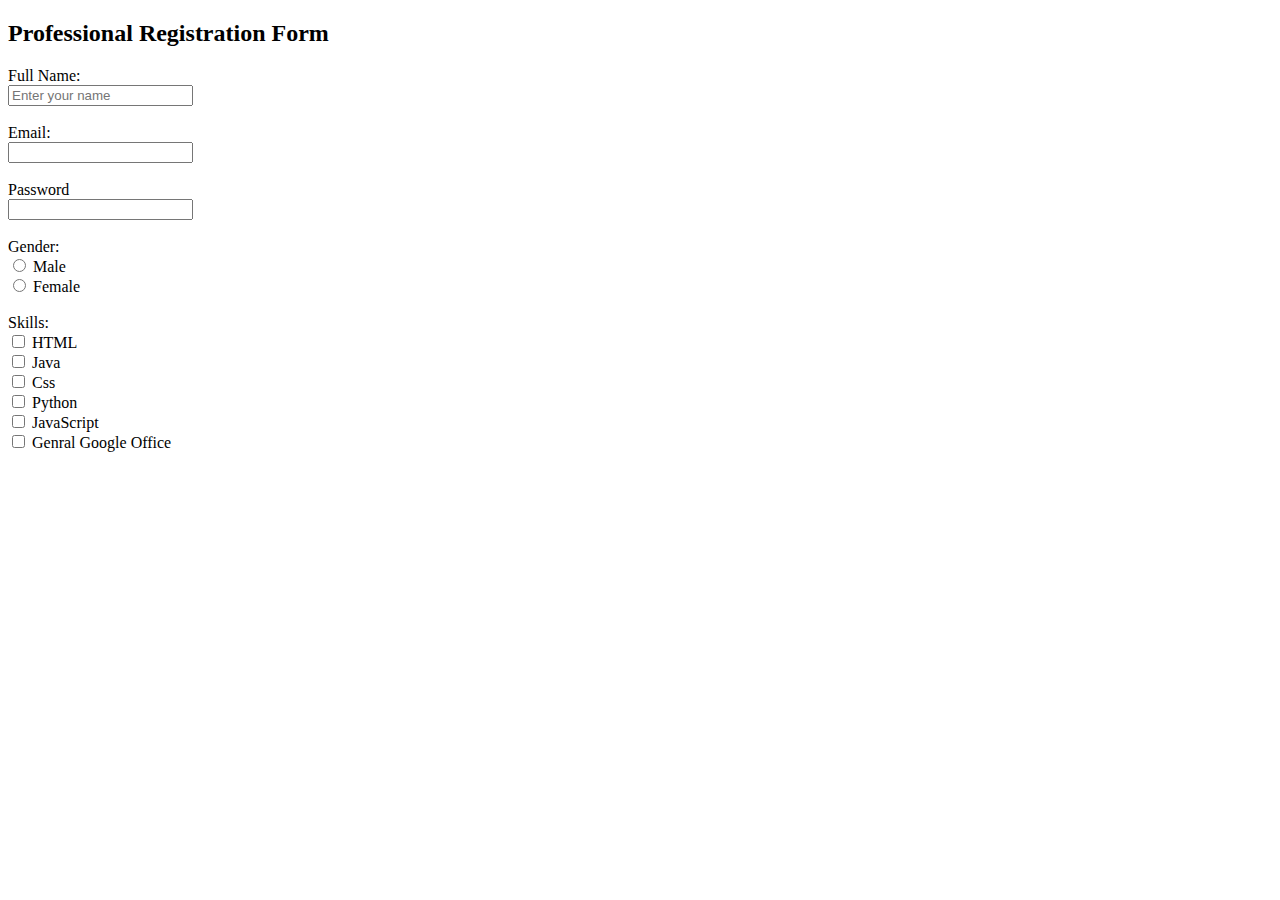
<file: Classwork/from.html>
<!DOCTYPE html>
<html lang="en">
    <head>
        <meta charset="UTF-8">
        <meta name="viewport" content="width=device-width, initial-scale=1.0">
        <title>From</title>
    </head>
    <body>
          <h2>Professional Registration Form</h2>
          <form>
             <!-- Name Field -->
    <label for="fullname">Full Name:</label><br>
    <input type="text" id="fullname" name="fullname" placeholder="Enter your name" required><br><br>
    <!-- Email Field -->
    <label for="email">Email:</label><br>       
    <input  type="email" id="email" name="email" required><br><br>
    <!--password field-->
    <label for="password">Password</label><br>
    <input type="password" id="password" name="password" minlength="6" required><br><br>
    
    <!-- Gender (Radio Buttons) -->
    <label>Gender:</label><br>
    <input type="radio" id="male" name="gender" value="male">
    <label for="male">Male</label><br>
    <input type="radio" id="female" name="gender" value="female">
    <label for="female">Female</label><br><br>
    <!-- Skills (Checkboxes) -->
    <label>Skills:</label><br>  
    <input type="checkbox" name="skills" value="html"> HTML<br>
    
    <input type="checkbox" name="skills" value="html"> Java<br>
    <input type="checkbox" name="skills" value="html"> Css<br>
    <input type="checkbox" name="skills" value="html"> Python<br>
    <input type="checkbox" name="skills" value="html"> JavaScript<br>
    <input type="checkbox" name="skills" value="html"> Genral Google Office <br>


</form>
    </body>
</html>
</file>
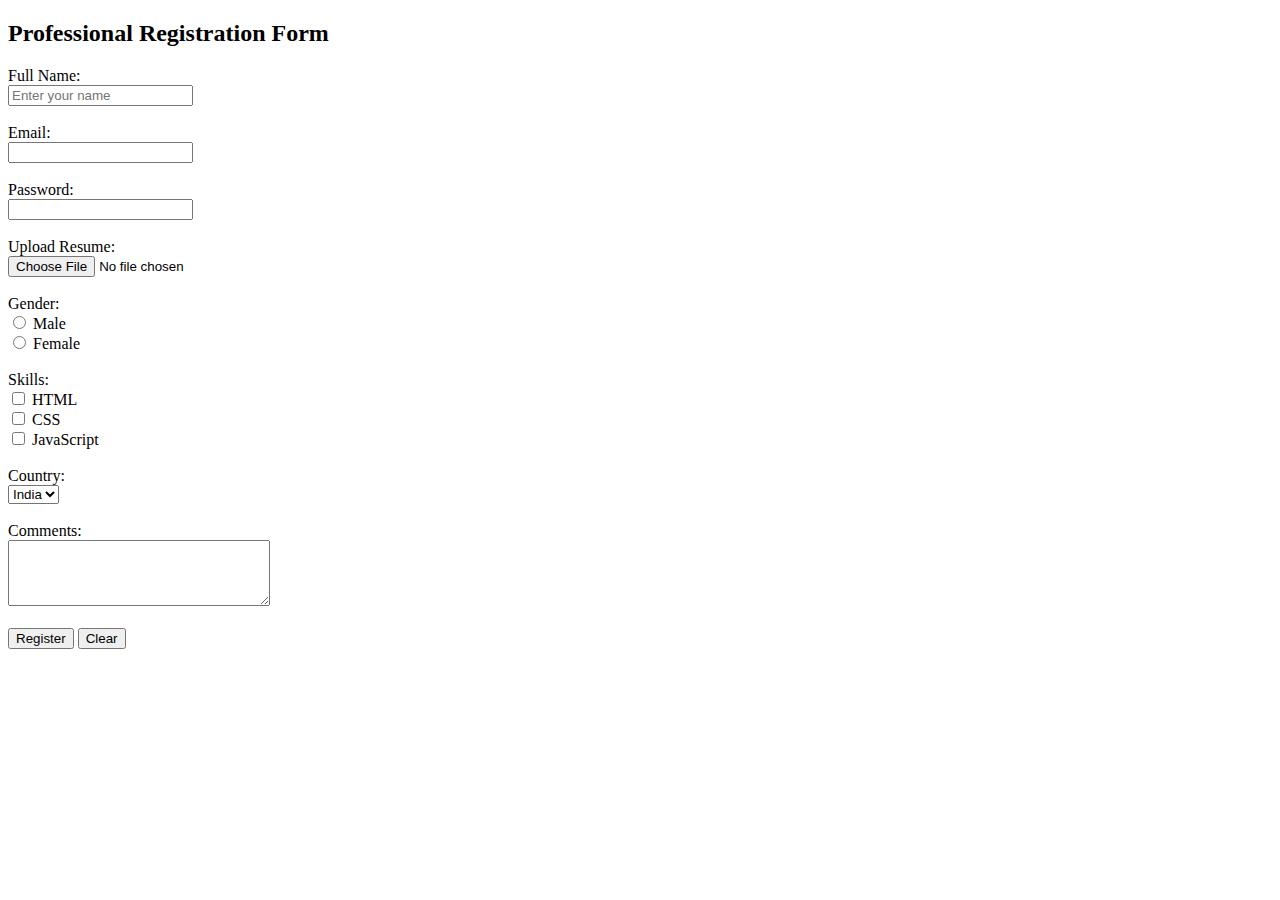
<file: Classwork/July31.html>
<!DOCTYPE html>
<html lang="en">
<head>
  <meta charset="UTF-8">
  <title>Full HTML Form Example</title>
</head>
<body>

  <h2>Professional Registration Form</h2>

  <form 
    action="https://example.com/submit"    
    method="post"                          
    enctype="multipart/form-data"          
    target="_blank"                        
    autocomplete="on"                      
    novalidate                             
    name="registrationForm"                
    accept-charset="UTF-8"                  
    rel="external">                         

    <!-- Name Field -->
    <label for="fullname">Full Name:</label><br>
    <input type="text" id="fullname" name="fullname" placeholder="Enter your name" required><br><br>

    <!-- Email Field -->
    <label for="email">Email:</label><br>
    <input type="email" id="email" name="email" required><br><br>

    <!-- Password Field -->
    <label for="password">Password:</label><br>
    <input type="password" id="password" name="password" minlength="6" required><br><br>

    <!-- File Upload -->
    <label for="resume">Upload Resume:</label><br>
    <input type="file" id="resume" name="resume"><br><br>

    <!-- Gender (Radio Buttons) -->
    <label>Gender:</label><br>
    <input type="radio" id="male" name="gender" value="male">
    <label for="male">Male</label><br>
    <input type="radio" id="female" name="gender" value="female">
    <label for="female">Female</label><br><br>

    <!-- Skills (Checkboxes) -->
    <label>Skills:</label><br>
    <input type="checkbox" name="skills" value="html"> HTML<br>
    <input type="checkbox" name="skills" value="css"> CSS<br>
    <input type="checkbox" name="skills" value="js"> JavaScript<br><br>

    <!-- Country Dropdown -->
    <label for="country">Country:</label><br>
    <select id="country" name="country">
      <option value="india">India</option>
      <option value="usa">USA</option>
      <option value="uk">UK</option>
    </select><br><br>

    <!-- Textarea -->
    <label for="comments">Comments:</label><br>
    <textarea id="comments" name="comments" rows="4" cols="30"></textarea><br><br>

    <!-- Submit and Reset Buttons -->
    <input type="submit" value="Register">
    <input type="reset" value="Clear">

  </form>

</body>
</html>
</file>
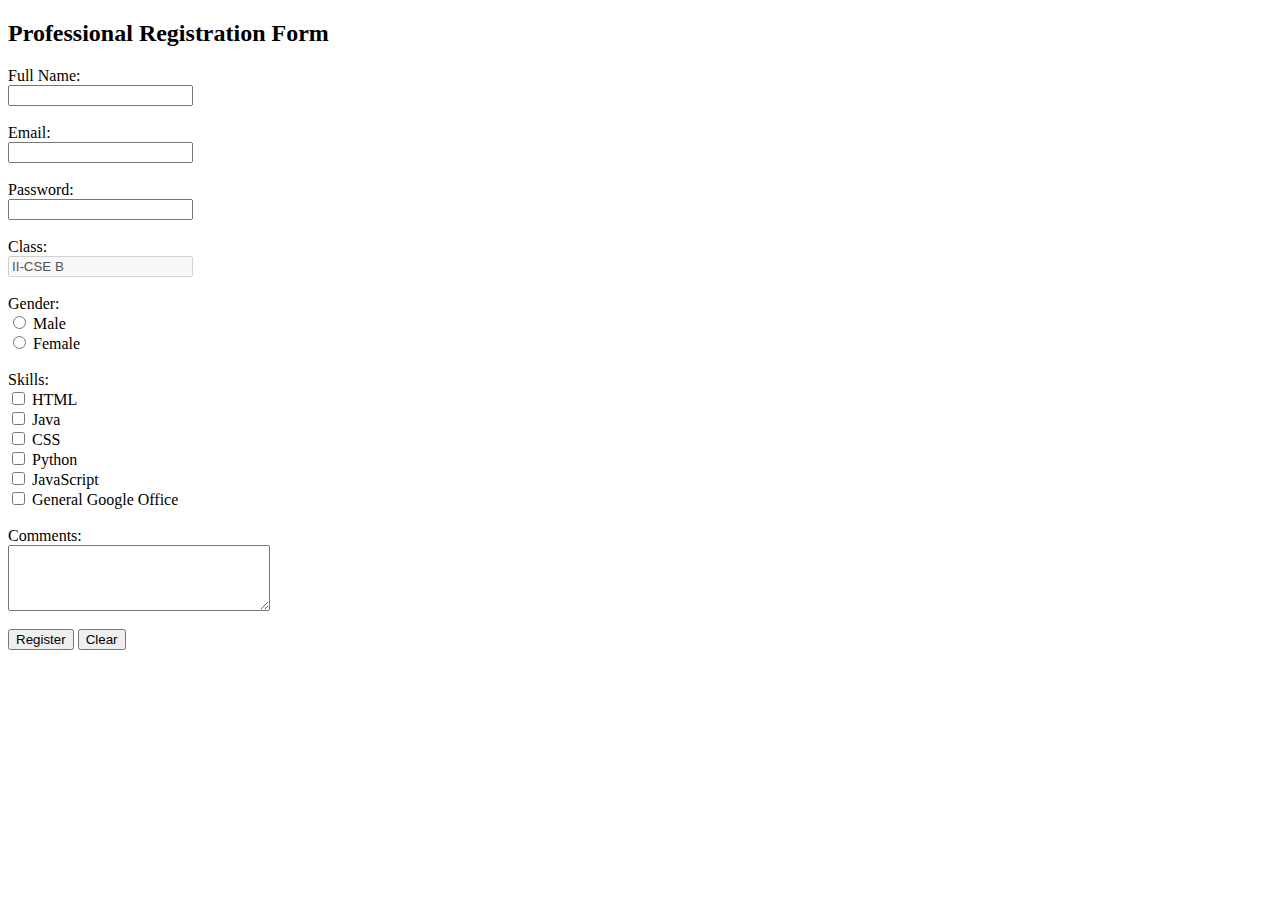
<file: Classwork/normal.html>
<!DOCTYPE HTML PUBLIC "-//W3C//DTD HTML 4.01 Transitional//EN" 
  "http://www.w3.org/TR/html4/loose.dtd">
<html>
  <head>
    <title>Form</title>
    <meta http-equiv="Content-Type" content="text/html; charset=UTF-8">
  </head>
  <body>
    <h2>Professional Registration Form</h2>
    <form action="" method="post">
      <!-- Name Field -->
      <label for="fullname">Full Name:</label><br>
      <input type="text" id="fullname" name="fullname"><br><br>

      <!-- Email Field -->
      <label for="email">Email:</label><br>
      <input type="text" id="email" name="email"><br><br>

      <!-- Password Field -->
      <label for="password">Password:</label><br>
      <input type="password" id="password" name="password"><br><br>

      <!-- Class Field (Disabled) -->
      <label for="class">Class:</label><br>
      <input type="text" id="class" name="class" value="II-CSE B" disabled><br><br>

      <!-- Gender (Radio Buttons) -->
      <label>Gender:</label><br>
      <input type="radio" id="male" name="gender" value="male">
      <label for="male">Male</label><br>
      <input type="radio" id="female" name="gender" value="female">
      <label for="female">Female</label><br><br>

      <!-- Skills (Checkboxes) -->
      <label>Skills:</label><br>
      <input type="checkbox" name="skills" value="html"> HTML<br>
      <input type="checkbox" name="skills" value="java"> Java<br>
      <input type="checkbox" name="skills" value="css"> CSS<br>
      <input type="checkbox" name="skills" value="python"> Python<br>
      <input type="checkbox" name="skills" value="js"> JavaScript<br>
      <input type="checkbox" name="skills" value="google"> General Google Office<br><br>

      <!-- Textarea -->
      <label for="comments">Comments:</label><br>
      <textarea id="comments" name="comments" rows="4" cols="30"></textarea><br><br>

      <!-- Submit and Reset Buttons -->
      <input type="submit" value="Register">
      <input type="reset" value="Clear">

      <!-- Hidden Inputs -->
      <input type="hidden" name="form_id" value="registrationForm">
      <input type="hidden" name="form_version" value="1.0">
    </form>
  </body>
</html>
</file>
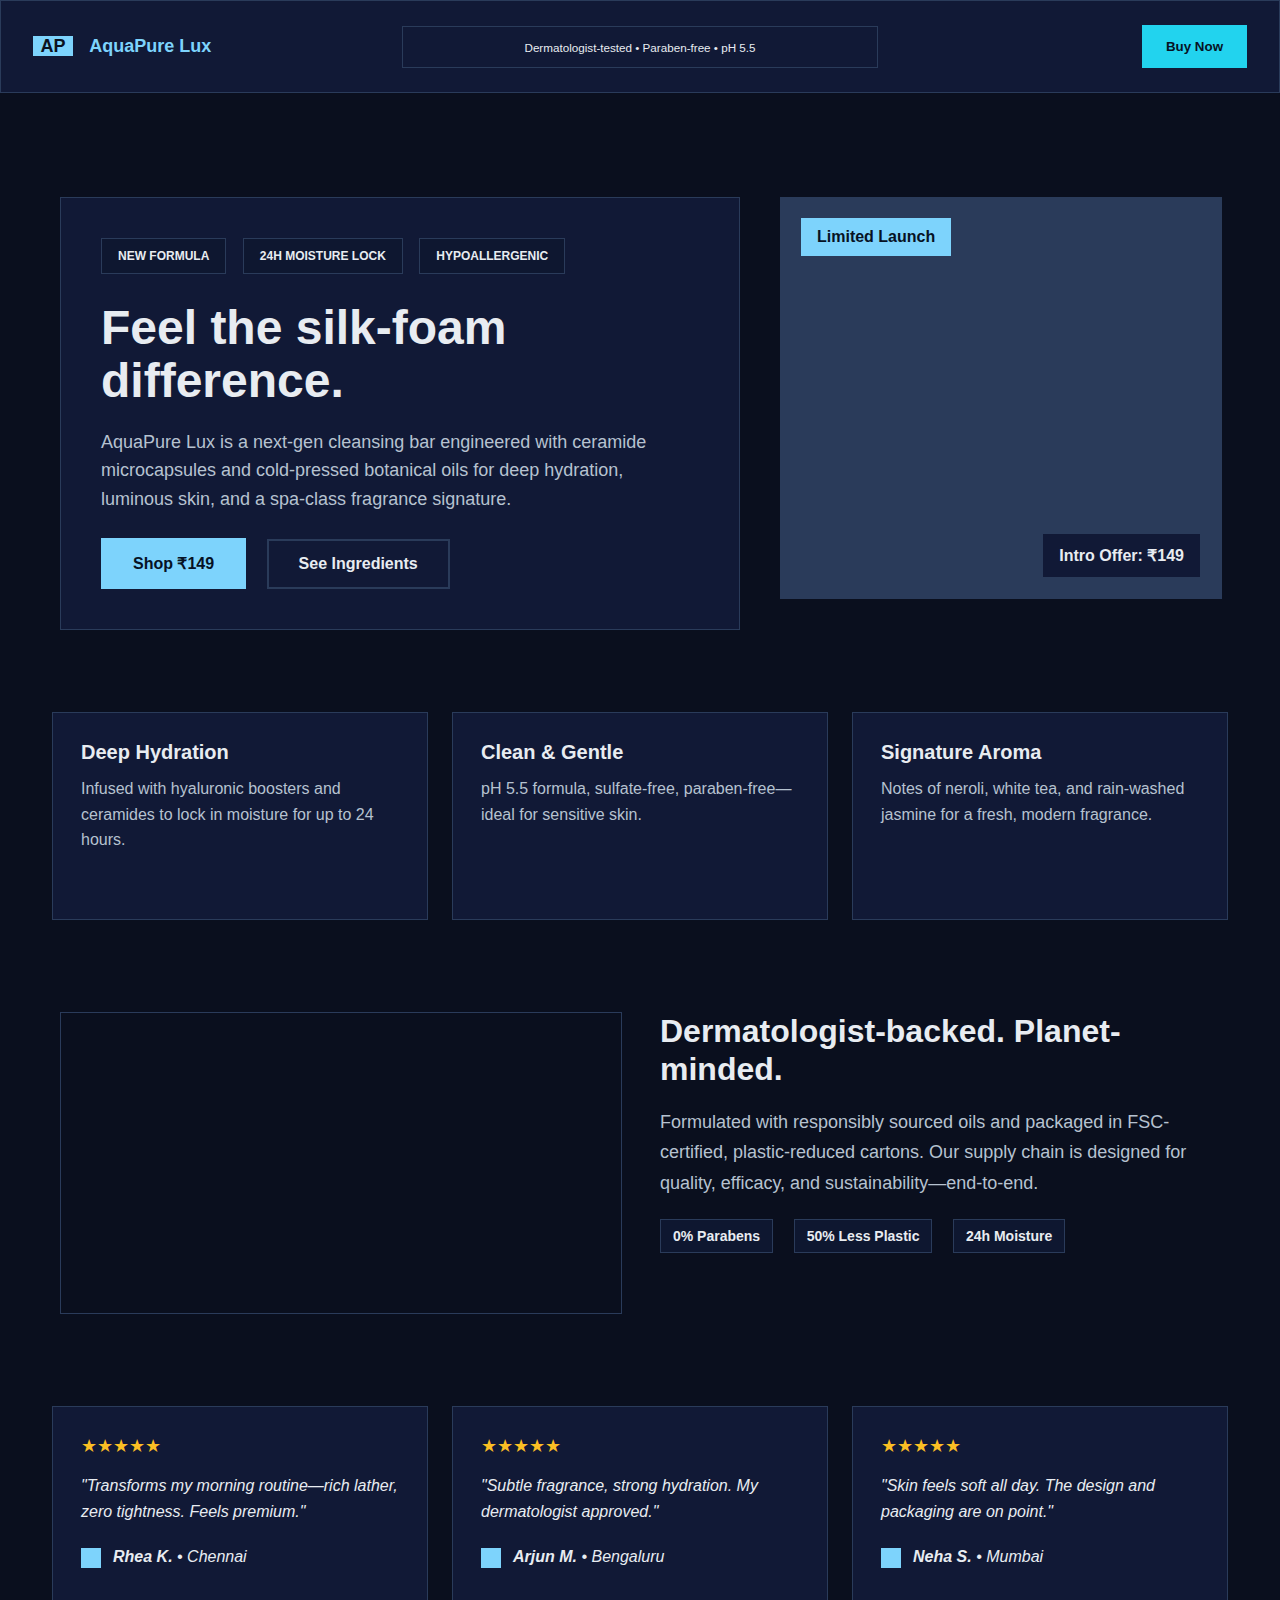
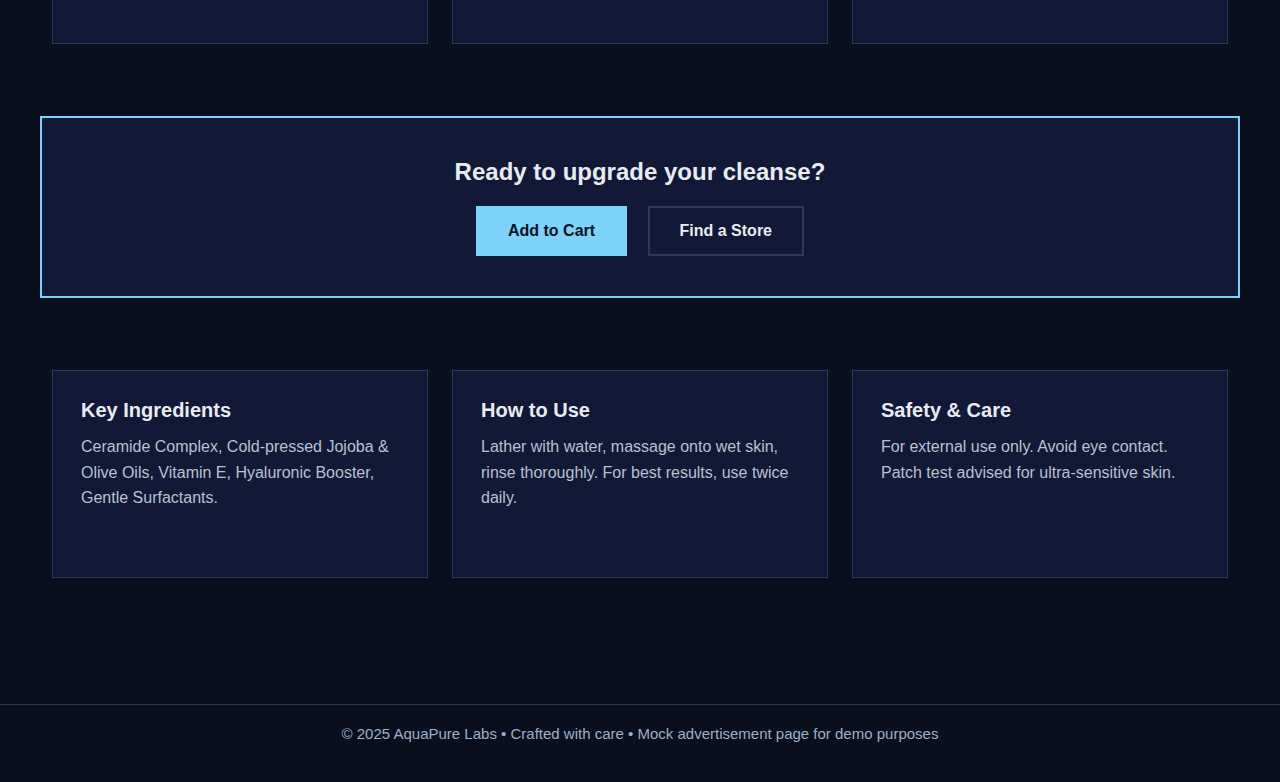
<file: saopads/aqua.html>
<!DOCTYPE HTML PUBLIC "-//W3C//DTD HTML 4.01//EN" "http://www.w3.org/TR/html4/strict.dtd">
<html>
<head>
  <meta http-equiv="Content-Type" content="text/html; charset=UTF-8">
  <title>AquaPure Lux - Silk-foam Soap</title>
  <meta name="description" content="A premium, dermatologically-tested soap advertisement page">
  <style type="text/css">
    body {
      margin: 0;
      padding: 0;
      font-family: Arial, Helvetica, sans-serif;
      color: #e8ecf1;
      background-color: #0a0f1e;
      background-image: url('[data-uri]');
    }
    
    .container {
      width: 100%;
      max-width: 1200px;
      margin: 0 auto;
      padding: 24px;
    }
    
    /* Header */
    .header {
      position: relative;
      background-color: #111936;
      border: 1px solid #2a3b5a;
      padding: 16px 24px;
      margin-bottom: 20px;
    }
    
    .nav {
      width: 100%;
    }
    
    .nav table {
      width: 100%;
      border-collapse: collapse;
    }
    
    .nav td {
      vertical-align: middle;
      padding: 8px;
    }
    
    .brand {
      font-weight: bold;
      font-size: 18px;
      color: #7dd3fc;
    }
    
    .brand-badge {
      display: inline-block;
      width: 40px;
      height: 20px;
      background-color: #7dd3fc;
      color: #0b1220;
      text-align: center;
      font-weight: bold;
      margin-right: 12px;
    }
    
    .pill {
      background-color: #111936;
      border: 1px solid #2a3b5a;
      padding: 12px 18px;
      font-size: 14px;
    }
    
    .cta-btn {
      background-color: #22d3ee;
      color: #071224;
      font-weight: bold;
      padding: 14px 24px;
      border: none;
      cursor: pointer;
    }
    
    /* Hero Section */
    .hero {
      margin: 40px 0;
    }
    
    .hero table {
      width: 100%;
      border-collapse: collapse;
    }
    
    .hero td {
      vertical-align: top;
      padding: 20px;
    }
    
    .hero-card {
      background-color: #111936;
      border: 1px solid #2a3b5a;
      padding: 40px;
    }
    
    .hero h1 {
      font-size: 48px;
      line-height: 1.1;
      margin: 12px 0 20px 0;
      font-weight: bold;
    }
    
    .hero p {
      color: #b6c2d0;
      font-size: 18px;
      line-height: 1.6;
      margin-bottom: 24px;
    }
    
    .badges {
      margin: 0 0 20px 0;
    }
    
    .badge {
      display: inline-block;
      font-weight: bold;
      font-size: 12px;
      padding: 10px 16px;
      background-color: #0e1730;
      border: 1px solid #2a3b5a;
      margin-right: 12px;
      margin-bottom: 8px;
    }
    
    .product-shot {
      width: 100%;
      height: 400px;
      background-color: #2a3b5a;
      border: 1px solid #2a3b5a;
      position: relative;
      background-image: url('https://images.unsplash.com/photo-1512496015851-a90fb38ba796?q=80&w=600&auto=format&fit=crop');
      background-size: cover;
      background-position: center;
    }
    
    .ribbon {
      position: absolute;
      top: 20px;
      left: 20px;
      background-color: #7dd3fc;
      color: #061224;
      font-weight: bold;
      padding: 10px 16px;
    }
    
    .price {
      position: absolute;
      bottom: 20px;
      right: 20px;
      background-color: #111936;
      border: 1px solid #2a3b5a;
      padding: 12px 16px;
      font-weight: bold;
    }
    
    .hero-cta {
      margin-top: 24px;
    }
    
    .btn-primary {
      background-color: #7dd3fc;
      color: #061224;
      font-weight: bold;
      padding: 16px 32px;
      border: none;
      cursor: pointer;
      font-size: 16px;
      margin-right: 16px;
    }
    
    .btn-ghost {
      background-color: transparent;
      border: 2px solid #2a3b5a;
      color: #e8ecf1;
      font-weight: bold;
      padding: 14px 30px;
      cursor: pointer;
      font-size: 16px;
    }
    
    /* Grid Layout */
    .grid {
      margin: 50px 0;
    }
    
    .grid table {
      width: 100%;
      border-collapse: collapse;
    }
    
    .grid td {
      width: 33.33%;
      vertical-align: top;
      padding: 12px;
    }
    
    .card {
      background-color: #111936;
      border: 1px solid #2a3b5a;
      padding: 28px;
      height: 150px;
    }
    
    .card h3 {
      margin: 0 0 12px 0;
      font-size: 20px;
      font-weight: bold;
    }
    
    .card p {
      margin: 0;
      color: #b6c2d0;
      font-size: 16px;
      line-height: 1.6;
    }
    
    /* Split Section */
    .split {
      margin: 60px 0;
    }
    
    .split table {
      width: 100%;
      border-collapse: collapse;
    }
    
    .split td {
      width: 50%;
      vertical-align: top;
      padding: 20px;
    }
    
    .media {
      width: 100%;
      height: 300px;
      border: 1px solid #2a3b5a;
      background-image: url('https://images.unsplash.com/photo-1603715749721-1c59bdfd1239?q=80&w=600&auto=format&fit=crop');
      background-size: cover;
      background-position: center;
    }
    
    .copy h2 {
      margin: 0 0 16px 0;
      font-size: 32px;
      font-weight: bold;
      line-height: 1.2;
    }
    
    .copy p {
      color: #b6c2d0;
      font-size: 18px;
      line-height: 1.7;
      margin-bottom: 20px;
    }
    
    .kpi {
      margin-top: 20px;
    }
    
    .kpi .pill {
      display: inline-block;
      background-color: #0e1730;
      border: 1px solid #2a3b5a;
      padding: 8px 12px;
      font-weight: bold;
      margin-right: 16px;
      margin-bottom: 8px;
    }
    
    /* Testimonials */
    .testimonials {
      margin: 60px 0;
    }
    
    .testimonials table {
      width: 100%;
      border-collapse: collapse;
    }
    
    .testimonials td {
      width: 33.33%;
      vertical-align: top;
      padding: 12px;
    }
    
    .quote {
      background-color: #111936;
      border: 1px solid #2a3b5a;
      padding: 28px;
      height: 180px;
    }
    
    .stars {
      color: #fbbf24;
      margin-bottom: 16px;
      font-size: 18px;
    }
    
    .quote p {
      font-style: italic;
      font-size: 16px;
      line-height: 1.6;
      margin-bottom: 20px;
    }
    
    .avatar {
      display: inline-block;
      width: 20px;
      height: 20px;
      background-color: #7dd3fc;
      margin-right: 12px;
      vertical-align: middle;
    }
    
    /* CTA Banner */
    .cta-banner {
      margin: 60px 0;
      padding: 40px;
      border: 2px solid #7dd3fc;
      background-color: #111936;
      text-align: center;
    }
    
    .cta-banner h3 {
      margin: 0 0 20px 0;
      font-size: 24px;
      font-weight: bold;
    }
    
    /* Footer */
    .footer {
      margin: 40px 0 20px 0;
      color: #9db0c6;
      font-size: 15px;
      text-align: center;
      padding: 20px 0;
      border-top: 1px solid #2a3b5a;
    }
    
    /* Simple hover effects using CSS 2.1 */
    .btn-primary:hover {
      background-color: #22d3ee;
    }
    
    .btn-ghost:hover {
      border-color: #7dd3fc;
      background-color: #1a2332;
    }
    
    .card:hover {
      background-color: #1a2332;
    }
    
    .quote:hover {
      background-color: #1a2332;
    }
    
    /* Responsive using CSS 2.1 media queries */
    @media screen and (max-width: 768px) {
      .hero table, .split table, .grid table, .testimonials table {
        width: 100%;
      }
      
      .hero td, .split td, .grid td, .testimonials td {
        display: block;
        width: 100%;
        padding: 10px 0;
      }
      
      .hero h1 {
        font-size: 36px;
      }
      
      .card, .quote {
        height: auto;
        margin-bottom: 20px;
      }
    }
  </style>
</head>
<body>
  <div class="header">
    <div class="nav">
      <table>
        <tr>
          <td width="30%">
            <div class="brand">
              <span class="brand-badge">AP</span>
              AquaPure Lux
            </div>
          </td>
          <td width="40%" align="center">
            <div class="pill">
              <small>Dermatologist-tested • Paraben-free • pH 5.5</small>
            </div>
          </td>
          <td width="30%" align="right">
            <button class="cta-btn">Buy Now</button>
          </td>
        </tr>
      </table>
    </div>
  </div>

  <div class="container">
    <!-- HERO -->
    <div class="hero">
      <table>
        <tr>
          <td width="60%">
            <div class="hero-card">
              <div class="badges">
                <span class="badge">NEW FORMULA</span>
                <span class="badge">24H MOISTURE LOCK</span>
                <span class="badge">HYPOALLERGENIC</span>
              </div>
              <h1>Feel the silk-foam difference.</h1>
              <p>AquaPure Lux is a next-gen cleansing bar engineered with ceramide microcapsules and cold-pressed botanical oils for deep hydration, luminous skin, and a spa-class fragrance signature.</p>
              <div class="hero-cta">
                <button class="btn-primary">Shop ₹149</button>
                <button class="btn-ghost">See Ingredients</button>
              </div>
            </div>
          </td>
          <td width="40%">
            <div class="product-shot">
              <div class="ribbon">Limited Launch</div>
              <div class="price">Intro Offer: ₹149</div>
            </div>
          </td>
        </tr>
      </table>
    </div>

    <!-- VALUE PROPS -->
    <div class="grid">
      <table>
        <tr>
          <td>
            <div class="card">
              <h3>Deep Hydration</h3>
              <p>Infused with hyaluronic boosters and ceramides to lock in moisture for up to 24 hours.</p>
            </div>
          </td>
          <td>
            <div class="card">
              <h3>Clean &amp; Gentle</h3>
              <p>pH 5.5 formula, sulfate-free, paraben-free—ideal for sensitive skin.</p>
            </div>
          </td>
          <td>
            <div class="card">
              <h3>Signature Aroma</h3>
              <p>Notes of neroli, white tea, and rain-washed jasmine for a fresh, modern fragrance.</p>
            </div>
          </td>
        </tr>
      </table>
    </div>

    <!-- STORY SPLIT -->
    <div class="split">
      <table>
        <tr>
          <td>
            <div class="media"></div>
          </td>
          <td>
            <div class="copy">
              <h2>Dermatologist-backed. Planet-minded.</h2>
              <p>Formulated with responsibly sourced oils and packaged in FSC-certified, plastic-reduced cartons. Our supply chain is designed for quality, efficacy, and sustainability—end-to-end.</p>
              <div class="kpi">
                <div class="pill"><strong>0%</strong>&nbsp;Parabens</div>
                <div class="pill"><strong>50%</strong>&nbsp;Less Plastic</div>
                <div class="pill"><strong>24h</strong>&nbsp;Moisture</div>
              </div>
            </div>
          </td>
        </tr>
      </table>
    </div>

    <!-- TESTIMONIALS -->
    <div class="testimonials">
      <table>
        <tr>
          <td>
            <div class="quote">
              <div class="stars">★★★★★</div>
              <p>"Transforms my morning routine—rich lather, zero tightness. Feels premium."</p>
              <p><span class="avatar"></span><strong>Rhea K.</strong> • Chennai</p>
            </div>
          </td>
          <td>
            <div class="quote">
              <div class="stars">★★★★★</div>
              <p>"Subtle fragrance, strong hydration. My dermatologist approved."</p>
              <p><span class="avatar"></span><strong>Arjun M.</strong> • Bengaluru</p>
            </div>
          </td>
          <td>
            <div class="quote">
              <div class="stars">★★★★★</div>
              <p>"Skin feels soft all day. The design and packaging are on point."</p>
              <p><span class="avatar"></span><strong>Neha S.</strong> • Mumbai</p>
            </div>
          </td>
        </tr>
      </table>
    </div>

    <!-- CTA BANNER -->
    <div class="cta-banner">
      <h3>Ready to upgrade your cleanse?</h3>
      <div>
        <button class="btn-primary">Add to Cart</button>
        <button class="btn-ghost">Find a Store</button>
      </div>
    </div>

    <!-- DETAILS -->
    <div class="grid">
      <table>
        <tr>
          <td>
            <div class="card">
              <h3>Key Ingredients</h3>
              <p>Ceramide Complex, Cold-pressed Jojoba &amp; Olive Oils, Vitamin E, Hyaluronic Booster, Gentle Surfactants.</p>
            </div>
          </td>
          <td>
            <div class="card">
              <h3>How to Use</h3>
              <p>Lather with water, massage onto wet skin, rinse thoroughly. For best results, use twice daily.</p>
            </div>
          </td>
          <td>
            <div class="card">
              <h3>Safety &amp; Care</h3>
              <p>For external use only. Avoid eye contact. Patch test advised for ultra-sensitive skin.</p>
            </div>
          </td>
        </tr>
      </table>
    </div>
  </div>

  <div class="footer">
    © 2025 AquaPure Labs • Crafted with care • Mock advertisement page for demo purposes
  </div>

  <script type="text/javascript">
    // Simple JavaScript compatible with older browsers
    function addHoverEffect() {
      // Simple rollover effects
      var buttons = document.getElementsByTagName('button');
      for (var i = 0; i < buttons.length; i++) {
        buttons[i].onclick = function() {
          alert('Button clicked! This would redirect to purchase page.');
          return false;
        };
      }
    }
    
    // Initialize when page loads
    if (window.addEventListener) {
      window.addEventListener('load', addHoverEffect, false);
    } else if (window.attachEvent) {
      window.attachEvent('onload', addHoverEffect);
    } else {
      window.onload = addHoverEffect;
    }
  </script>
</body>
</html>
</file>
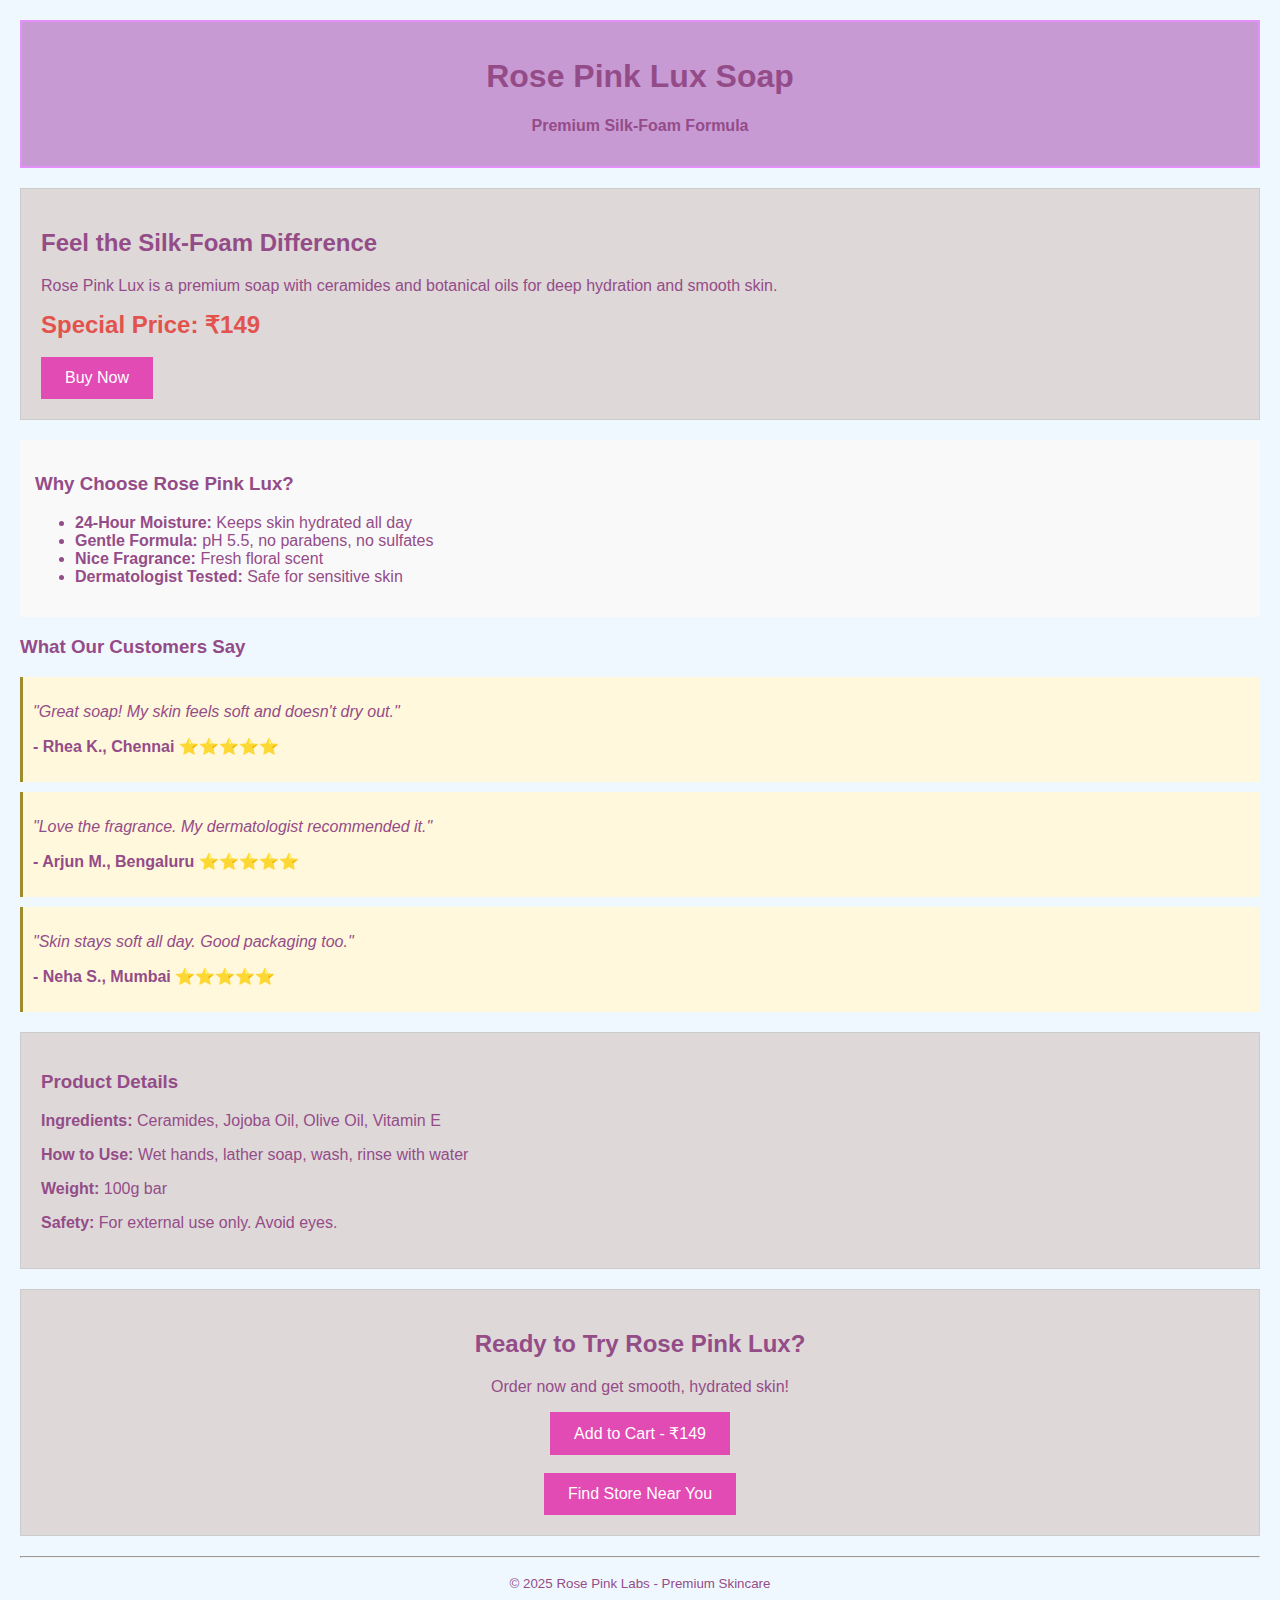
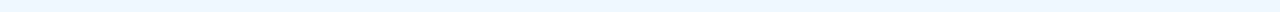
<file: saopads/html4.html>
<!DOCTYPE HTML PUBLIC "-//W3C//DTD HTML 4.01//EN">
<html>
<head>
<title>Rose Pink Lux Soap</title>
<style type="text/css">
body {
  background-color: #f0f8ff;
  font-family: Arial;
  margin: 20px;
  color: hsl(310, 32%, 44%);
}
.header {
  background-color: #c89ad4;
  padding: 15px;
  border: 2px solid #e68efa;
  text-align: center;
}
.product {
  background-color: rgb(222, 216, 216);
  border: 1px solid #ccc;
  padding: 20px;
  margin: 20px 0;
}
.price {
  color: #e2534d;
  font-size: 24px;
  font-weight: bold;
}
.benefits {
  background-color: #f9f9f9;
  padding: 15px;
  margin: 15px 0;
}
.testimonial {
  background-color: #fff8dc;
  padding: 10px;
  margin: 10px 0;
  border-left: 3px solid #9d8c2e;
}
.buy-button {
  background-color: #e24ab4;
  color: white;
  padding: 12px 24px;
  border: none;
  font-size: 16px;
  cursor: pointer;
}
</style>
</head>
<body>

<div class="header">
<h1>Rose Pink Lux Soap</h1>
<p><b>Premium Silk-Foam Formula</b></p>
</div>

<div class="product">
<h2>Feel the Silk-Foam Difference</h2>
<p>Rose Pink Lux is a premium soap with ceramides and botanical oils for deep hydration and smooth skin.</p>

<div class="price">Special Price: ₹149</div>
<br>
<button class="buy-button">Buy Now</button>
</div>

<div class="benefits">
<h3>Why Choose Rose Pink Lux?</h3>
<ul>
<li><b>24-Hour Moisture:</b> Keeps skin hydrated all day</li>
<li><b>Gentle Formula:</b> pH 5.5, no parabens, no sulfates</li>
<li><b>Nice Fragrance:</b> Fresh floral scent</li>
<li><b>Dermatologist Tested:</b> Safe for sensitive skin</li>
</ul>
</div>

<h3>What Our Customers Say</h3>

<div class="testimonial">
<p><i>"Great soap! My skin feels soft and doesn't dry out."</i></p>
<p><b>- Rhea K., Chennai</b> ⭐⭐⭐⭐⭐</p>
</div>

<div class="testimonial">
<p><i>"Love the fragrance. My dermatologist recommended it."</i></p>
<p><b>- Arjun M., Bengaluru</b> ⭐⭐⭐⭐⭐</p>
</div>

<div class="testimonial">
<p><i>"Skin stays soft all day. Good packaging too."</i></p>
<p><b>- Neha S., Mumbai</b> ⭐⭐⭐⭐⭐</p>
</div>

<div class="product">
<h3>Product Details</h3>
<p><b>Ingredients:</b> Ceramides, Jojoba Oil, Olive Oil, Vitamin E</p>
<p><b>How to Use:</b> Wet hands, lather soap, wash, rinse with water</p>
<p><b>Weight:</b> 100g bar</p>
<p><b>Safety:</b> For external use only. Avoid eyes.</p>
</div>

<center>
<div class="product">
<h2>Ready to Try Rose Pink Lux?</h2>
<p>Order now and get smooth, hydrated skin!</p>
<button class="buy-button">Add to Cart - ₹149</button>
<br><br>
<button class="buy-button">Find Store Near You</button>
</div>
</center>

<hr>
<p align="center"><small>© 2025 Rose Pink Labs - Premium Skincare</small></p>

</body>
</html>
</file>
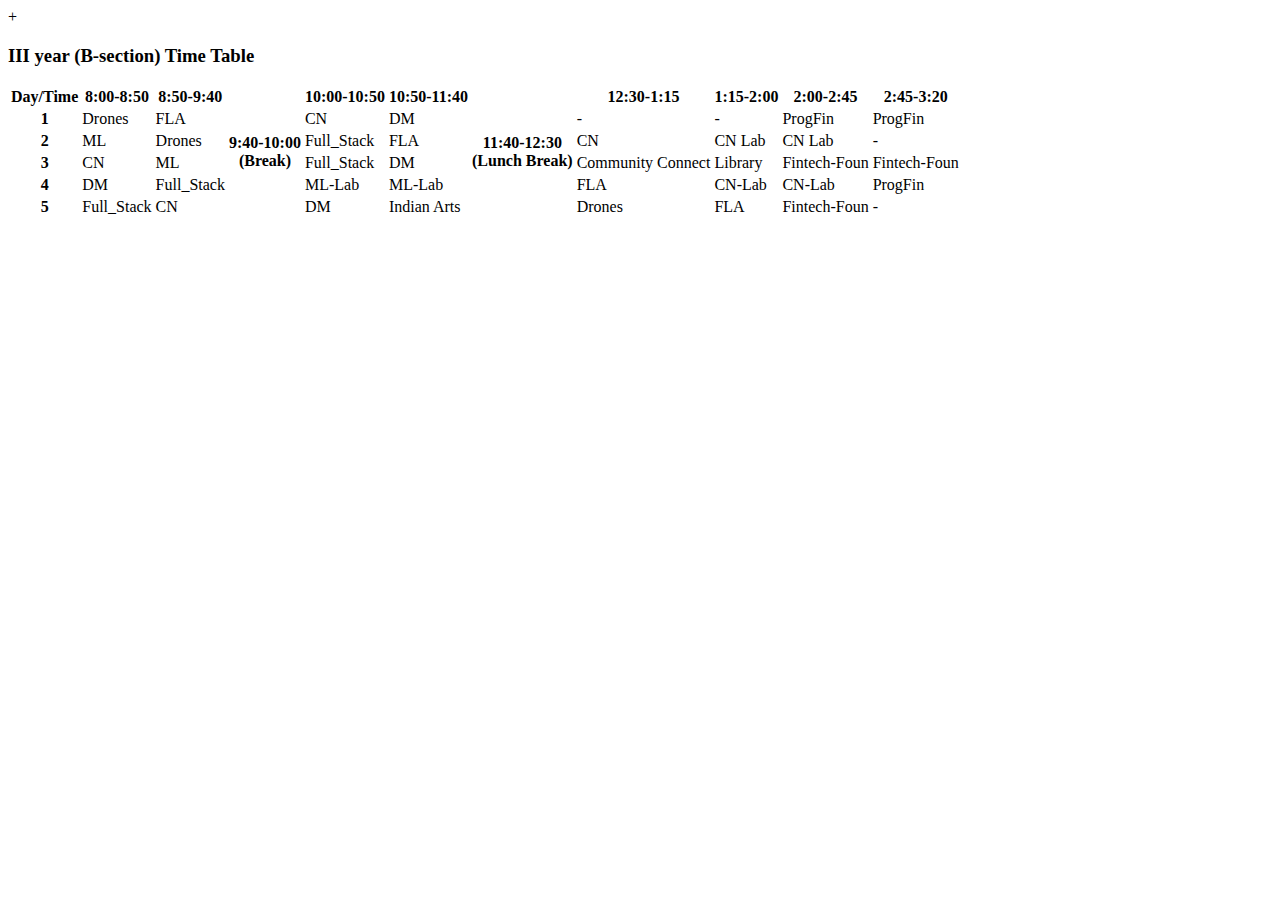
<file: TimeTable/timeTable.html>
<!DOCTYPE html>
<html lang="en">
<head>
    <meta charset="UTF-8">
    <meta name="viewport" content="width=device-width, initial-scale=1.0">
    <title>Time Table</title>
+</head>
<body >
    <h3 >III year (B-section) Time Table</h3>

    <div >
        <table class="border-collapse border border-white mx-auto w-full max-w-6xl text-center">
            <!-- Header -->
            <tr class="bg-blue-700">
                <th class="border border-white p-3">Day/Time</th>
                <th class="border border-white p-3">8:00-8:50</th>
                <th class="border border-white p-3">8:50-9:40</th>
                <th rowspan="6" class="border border-white bg-yellow-400 text-black font-bold p-3">
                    9:40-10:00<br>(Break)
                </th>
                <th class="border border-white p-3">10:00-10:50</th>
                <th class="border border-white p-3">10:50-11:40</th>
                <th rowspan="6" class="border border-white bg-green-400 text-black font-bold p-3">
                    11:40-12:30<br>(Lunch Break)
                </th>
                <th class="border border-white p-3">12:30-1:15</th>
                <th class="border border-white p-3">1:15-2:00</th>
                <th class="border border-white p-3">2:00-2:45</th>
                <th class="border border-white p-3">2:45-3:20</th>
            </tr>

            <!-- Row 1 -->
            <tr class="even:bg-blue-800">
                <th class="border border-white p-2">1</th>
                <td class="border border-white p-2">Drones</td>
                <td class="border border-white p-2">FLA</td>
                <td class="border border-white p-2">CN</td>
                <td class="border border-white p-2">DM</td>
                <td class="border border-white p-2">-</td>
                <td class="border border-white p-2">-</td>
                <td class="border border-white p-2">ProgFin</td>
                <td class="border border-white p-2">ProgFin</td>
            </tr>

            <!-- Row 2 -->
            <tr class="even:bg-blue-800">
                <th class="border border-white p-2">2</th>
                <td class="border border-white p-2">ML</td>
                <td class="border border-white p-2">Drones</td>
                <td class="border border-white p-2">Full_Stack</td>
                <td class="border border-white p-2">FLA</td>
                <td class="border border-white p-2">CN</td>
                <td class="border border-white p-2">CN Lab</td>
                <td class="border border-white p-2">CN Lab</td>
                <td class="border border-white p-2">-</td>
            </tr>

            <!-- Row 3 -->
            <tr class="even:bg-blue-800">
                <th class="border border-white p-2">3</th>
                <td class="border border-white p-2">CN</td>
                <td class="border border-white p-2">ML</td>
                <td class="border border-white p-2">Full_Stack</td>
                <td class="border border-white p-2">DM</td>
                <td class="border border-white p-2">Community Connect</td>
                <td class="border border-white p-2">Library</td>
                <td class="border border-white p-2">Fintech-Foun</td>
                <td class="border border-white p-2">Fintech-Foun</td>
            </tr>

            <!-- Row 4 -->
            <tr class="even:bg-blue-800">
                <th class="border border-white p-2">4</th>
                <td class="border border-white p-2">DM</td>
                <td class="border border-white p-2">Full_Stack</td>
                <td class="border border-white p-2">ML-Lab</td>
                <td class="border border-white p-2">ML-Lab</td>
                <td class="border border-white p-2">FLA</td>
                <td class="border border-white p-2">CN-Lab</td>
                <td class="border border-white p-2">CN-Lab</td>
                <td class="border border-white p-2">ProgFin</td>
            </tr>

            <!-- Row 5 -->
            <tr class="even:bg-blue-800">
                <th class="border border-white p-2">5</th>
                <td class="border border-white p-2">Full_Stack</td>
                <td class="border border-white p-2">CN</td>
                <td class="border border-white p-2">DM</td>
                <td class="border border-white p-2">Indian Arts</td>
                <td class="border border-white p-2">Drones</td>
                <td class="border border-white p-2">FLA</td>
                <td class="border border-white p-2">Fintech-Foun</td>
                <td class="border border-white p-2">-</td>
            </tr>
        </table>
    </div>
</body>
</html>
</file>
<file: resume/style.css>
body {
  font-family: Arial, sans-serif;
  background: #f7f7f7;
  margin: 0;
  padding: 20px;
}

.resume-container {
  max-width: 900px;
  margin: auto;
  background: #fff;
  padding: 30px;
  box-shadow: 0 4px 8px rgba(0,0,0,0.1);
  border-radius: 10px;
}

header h1 {
  text-align: center;
  color: #2c3e50;
  margin-bottom: 10px;
}

header p {
  text-align: center;
  font-size: 15px;
  margin: 5px 0;
}

a {
  color: #2980b9;
  text-decoration: none;
}

a:hover {
  text-decoration: underline;
}

h2 {
  color: #27ae60;
  margin-top: 20px;
  border-bottom: 2px solid #27ae60;
  padding-bottom: 5px;
}

p, li {
  font-size: 16px;
  line-height: 1.6;
}

ul {
  margin-left: 20px;
}
ul li {
  margin-bottom: 10px;
}
</file>
